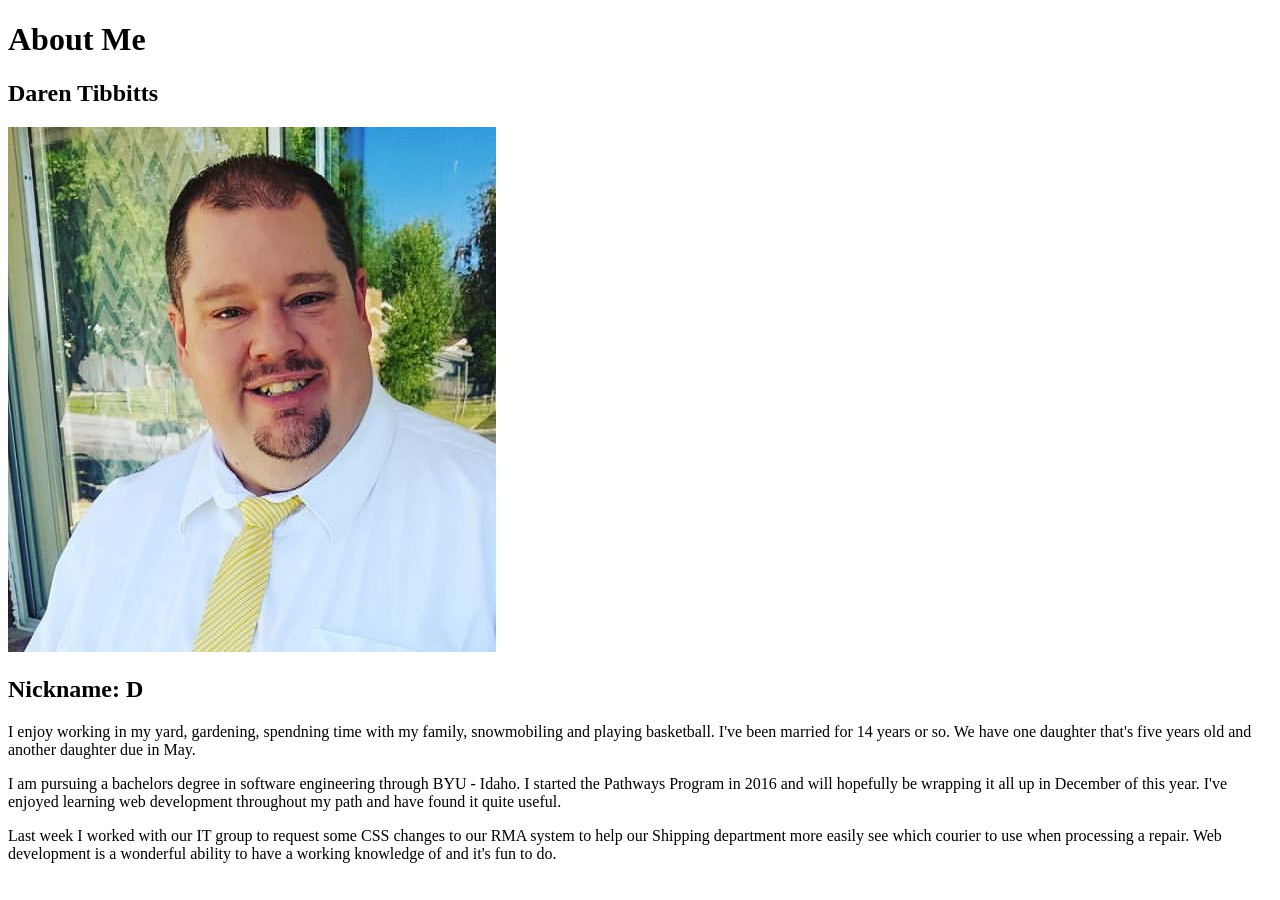
<file: aboutme/index.html>
<!DOCTYPE html>
<html lang="en">

<head>
    <meta charset="UTF-8">
    <meta http-equiv="X-UA-Compatible" content="IE=edge">
    <meta name="viewport" content="width=device-width, initial-scale=1.0">
    <title>All About Me</title>
</head>

<body>
    <h1>About Me</h1>
    <h2>Daren Tibbitts</h2>
    <img src="/aboutme/images/Daren.jpg" alt="Image of Me">
    <h2>Nickname: D</h2>
    <p>I enjoy working in my yard, gardening, spendning time with my family, snowmobiling and
        playing basketball. I've been married for 14 years or so. We have one daughter that's five
        years old and another daughter due in May.</p>
    <p>I am pursuing a bachelors degree in software engineering through BYU - Idaho. I started the Pathways Program in
        2016 and will hopefully
        be wrapping it all up in December of this year. I've enjoyed learning web development
        throughout my path and have found it quite useful.</p>
    <p>Last week I worked with our IT group to request some CSS changes to our RMA system to help our Shipping
        department more easily
        see which courier to use when processing a repair. Web development is a wonderful ability
        to have a working knowledge of and it's fun to do.
    </p>
</body>

</html>
</file>
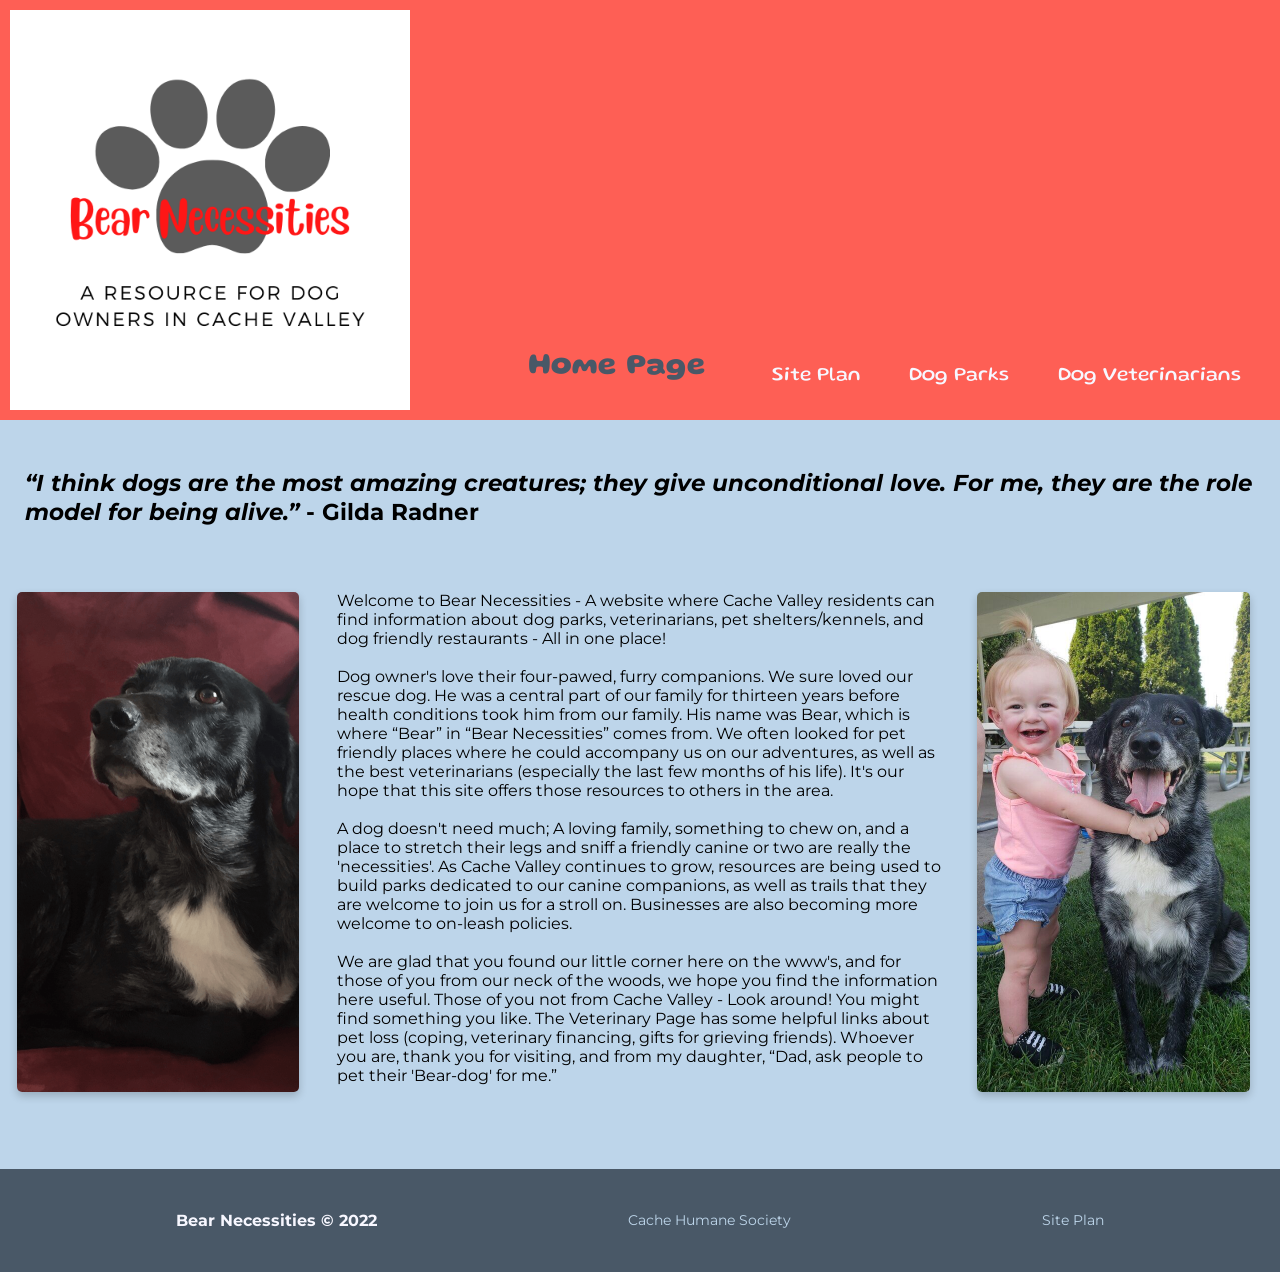
<file: bear-necessities/index.html>
<!DOCTYPE html>
<html lang="en">
<head>
    <meta charset="UTF-8">
    <meta http-equiv="X-UA-Compatible" content="IE=edge">
    <meta name="viewport" content="width=device-width, initial-scale=1.0">
    <link rel="stylesheet" href="styles/style.css">
    <title>Bear Necessities Home</title>
</head>

<body>
    <main>
        <div id="main-content">
            <header id="nav-header">
                <a id="logo-link" href="index.html">
                    <img src="images/bear-necessities.png" alt="Bear Necessities Logo"></a>
                </a>
                <!--<h1>Bear Necessities</h1>-->
                <h2>Home Page</h2>
                <nav>
                    <a href="site-plan.html">Site Plan</a>
                    <a href="dog-parks.html">Dog Parks</a>
                    <a href="dog-vets.html">Dog Veterinarians</a>
                </nav>
            </header>

            <div class="home-grid">
                <h3 id="home-quote">
                    <i>“I think dogs are the most amazing creatures; they give unconditional love. For me, they are the role model for being alive.”</i> - Gilda Radner
                </h3>
                <img class="bear1" src="images/bear1.png" alt="Main Bear Image">
                <img class="bear2" src="images/bear2.jpg" alt="Dora and Bear">
                <p>
                    Welcome to Bear Necessities - A website where Cache Valley residents can find information about dog parks, veterinarians, pet shelters/kennels, and dog friendly restaurants - All in one place!<br><br>

                    Dog owner's love their four-pawed, furry companions. We sure loved our rescue dog. He was a central part of our family for thirteen years before health conditions took him from our family. His name was Bear, which is where “Bear” in “Bear Necessities” comes from. We often looked for pet friendly places where he could accompany us on our adventures, as well as the best veterinarians (especially the last few months of his life). It's our hope that this site offers those resources to others in the area.<br><br>

                    A dog doesn't need much; A loving family, something to chew on, and a place to stretch their legs and sniff a friendly canine or two are really the 'necessities'. As Cache Valley continues to grow, resources are being used to build parks dedicated to our canine companions, as well as trails that they are welcome to join us for a stroll on. Businesses are also becoming more welcome to on-leash policies.<br><br>

                    We are glad that you found our little corner here on the www's, and for those of you from our neck of the woods, we hope you find the information here useful. Those of you not from Cache Valley - Look around! You might find something you like. The Veterinary Page has some helpful links about pet loss (coping, veterinary financing, gifts for grieving friends). Whoever you are, thank you for visiting, and from my daughter, “Dad, ask people to pet their 'Bear-dog' for me.”<br>
                </p>
            </div>
        </div>
    </main>

    <footer>
        <h3 id="footer-info">Bear Necessities &copy; 2022</h3>
        <a href="https://www.cachehumane.org/">Cache Humane Society</a>
        <a href="site-plan.html">Site Plan</a>
    </footer>
</body>
</html>
</file>
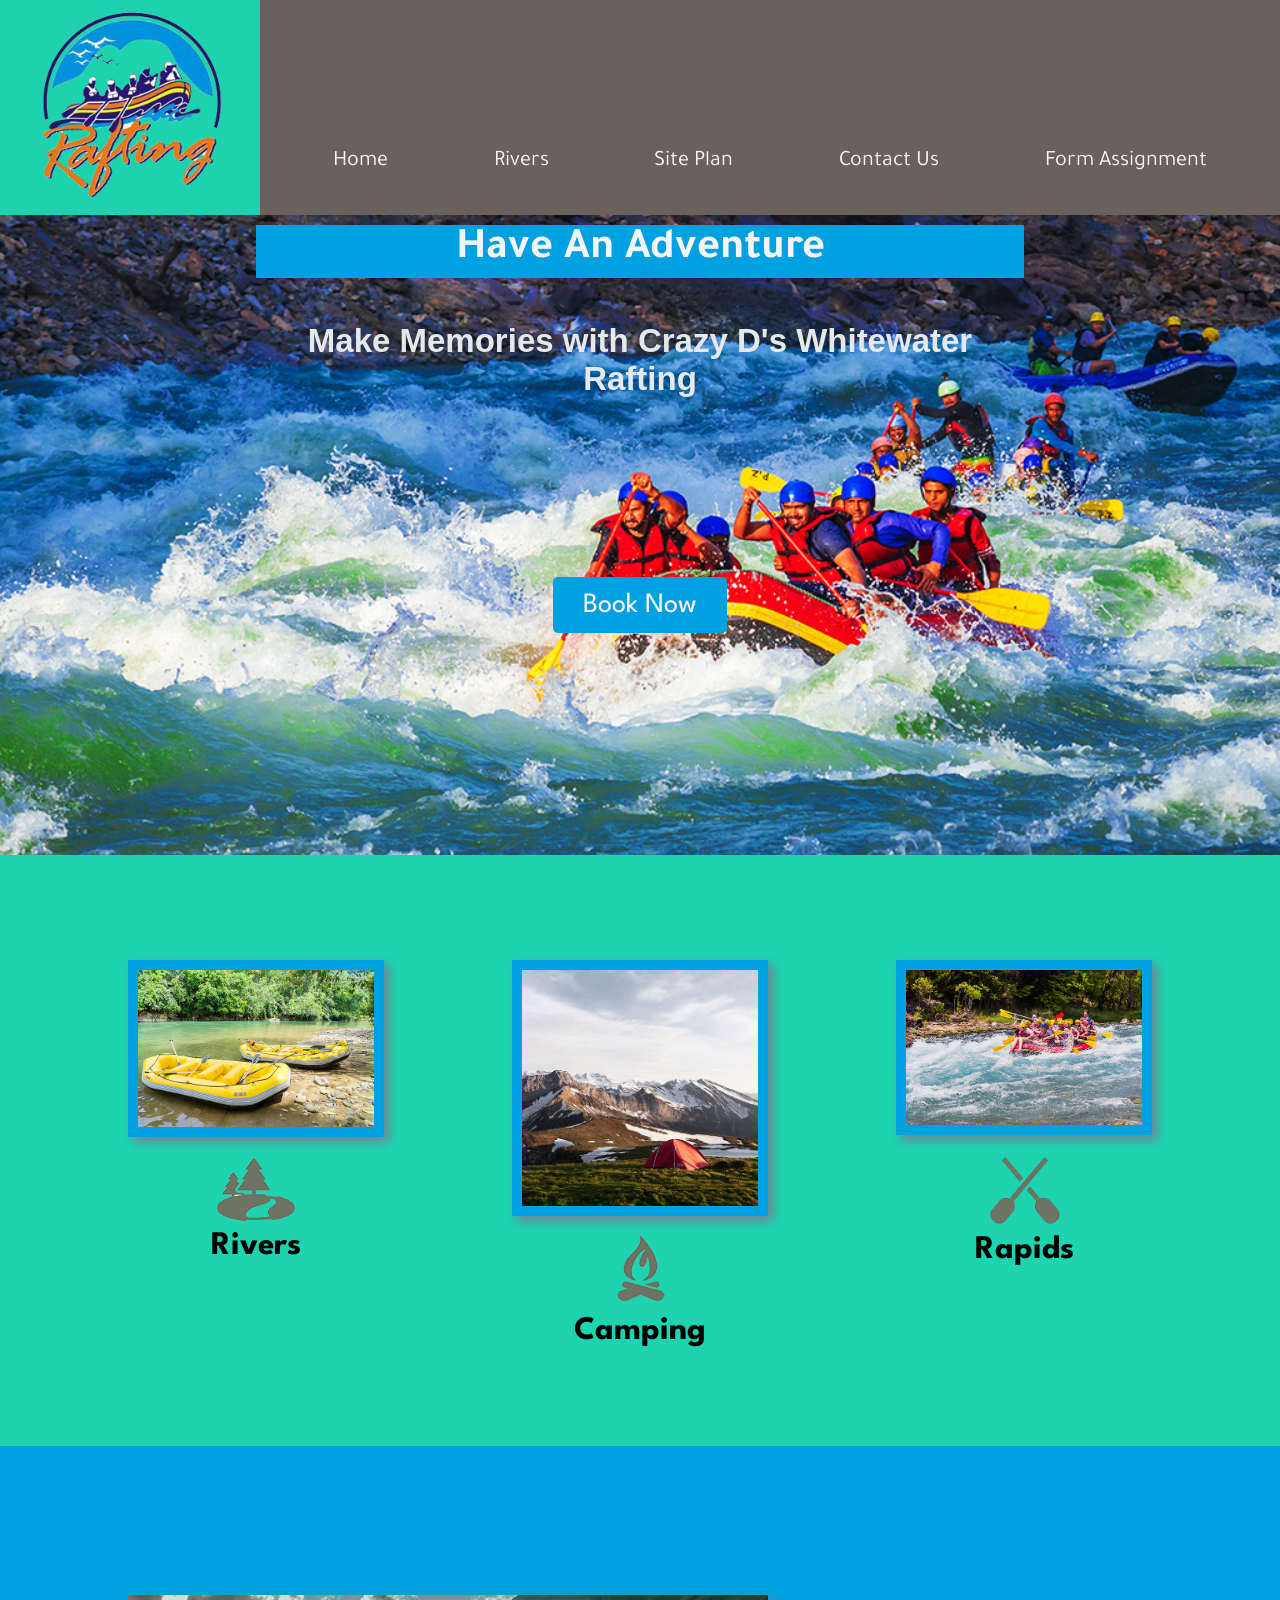
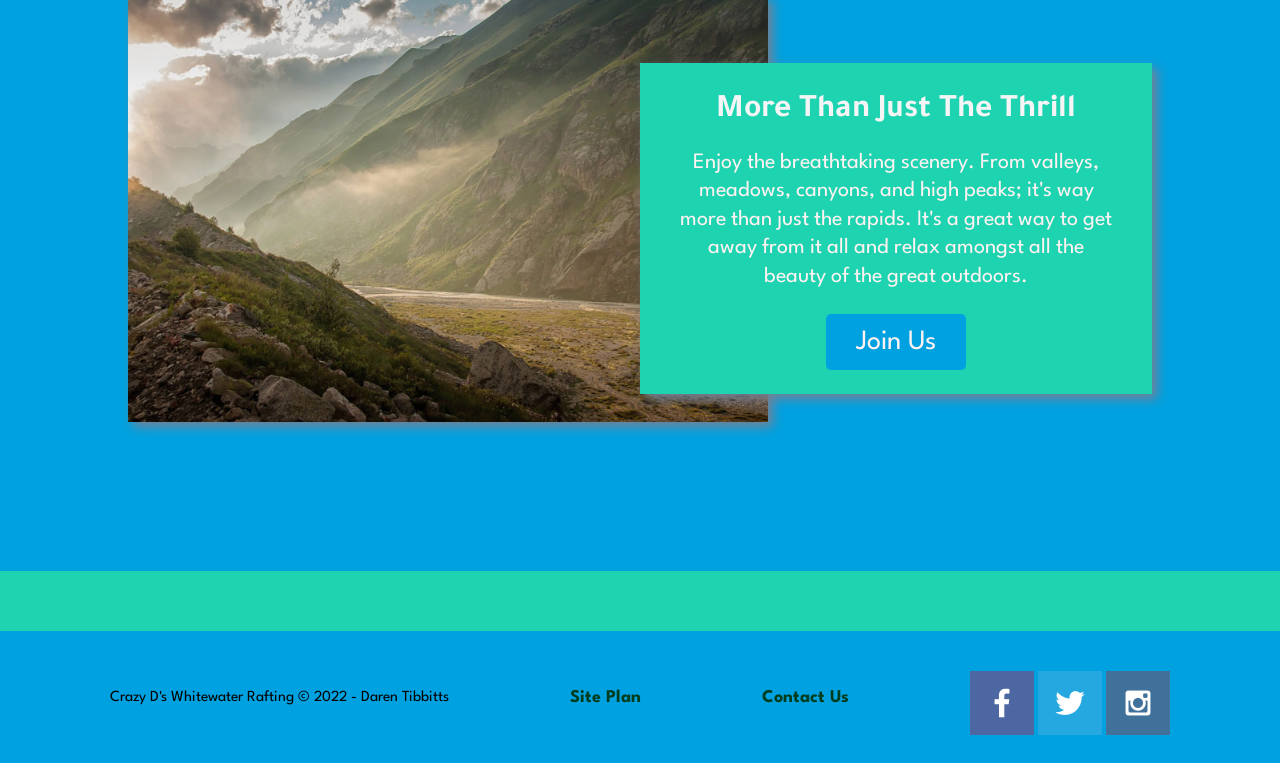
<file: wwr/index.html>
<!DOCTYPE html>
<html lang="en">
<head>
    <meta charset="UTF-8">
    <meta http-equiv="X-UA-Compatible" content="IE=edge">
    <meta name="viewport" content="width=device-width, initial-scale=1.0">
    <link rel="stylesheet" href="styles/style.css">
    <title>Whitewater Rafting Vacations | Crazy D's Whitewater Rafting | Home</title>
</head>

<body>
    <main>
        <div id="content">
        <header>
            <a id="logo_link" href="index.html">
                <img class="logo" src="images/logo.png" alt="Dry Oar Logo"/>
                <!--<img class="logo" src="https://t3.ftcdn.net/jpg/04/82/98/64/240_F_482986407_UPpLvt02fY4lbJ1kZ3m0dEqYAKqadmol.jpg" alt="Dry Oar Logo"/>-->
            </a>
            <nav>  
                <a href="index.html">Home</a>
                <a href="rivers.html">Rivers</a>
                <a href="site-plan-rafting.html">Site Plan</a>
                <a href="contact-us.html">Contact Us</a>
                <a href="contactus.html">Form Assignment</a>
            </nav>
        </header>

        <div id="hero">
            <div id="hero-box">
                <img id="hero-img" src="images/hero.jpg" alt="People enjoying rafting">
                <!--<img id="hero-img" src="https://placeimg.com/320/240/animals" alt="People enjoying rafting"/>-->
            </div>
            <section id="hero-msg">
                <h1 class="home-title">Have An Adventure</h1>
                <h4>Make Memories with Crazy D's Whitewater Rafting</h4>
                <div class="button-box">
                    <a class="book" href="rates.html">Book Now</a>
                </div>
            </section>
        </div>

        <div class="home-grid">
            <section class="rivers-card">
                <img class="card-img" src="images/rivers.jpg" alt="river in forest">
                <img class="icon" src="images/river_icon.png" alt="river icon">
                <h2>Rivers</h2>
            </section>
            <section class="camping-card">
                <img class="card-img" src="images/camping.jpg" alt="tent in mountains">
                <img class="icon" src="images/fire_icon.png" alt="fire icon">
                <h2>Camping</h2>
            </section>
            <section class="rapids-card">
                <img class="card-img" src="images/rapids.jpg" alt="rafting boat">
                <img class="icon" src="images/oars_icon.png" alt="oars icon">
                <h2>Rapids</h2>
            </section>
            <div id="background"></div>
                <img class="mountains" src="images/mountains.jpg" alt="Misty mountains">
                <section class="msg">
                    <h2>More Than Just The Thrill</h2>
                    <p>Enjoy the breathtaking scenery. From valleys, meadows, 
                        canyons, and high peaks; it's way more than just the 
                        rapids. It's a great way to get away from it all and 
                        relax amongst all the beauty of the great outdoors. 
                    </p>
                    <a class="join" href="rivers.html">Join Us</a>
                </section>
            </div>
        </div>
    </main>

        <footer>
            <p id="info">Crazy D's Whitewater Rafting &copy; 2022 - Daren Tibbitts</p>
            <h3><a href="site-plan-rafting.html">Site Plan</a></h3>
            <h3><a href="contact-us.html">Contact Us</a></h3>
            <div class="social">
                <a class="socialmedia" href="https://facebook.com" target="_blank">
                    <img class="icons" src="images/facebook.png" alt="fb icon">
                </a>
                <a class="socialmedia" href="https://twitter.com" target="_blank">
                    <img class="icons" src="images/twitter.png" alt="twitter icon">
                </a>
                <a class="socialmedia" href="https://instagram.com" target="_blank">
                    <img class="icons" src="images/instagram.png" alt="instagram icon">
                </a>
            </div>
        </footer>
</body>
</html>
</file>
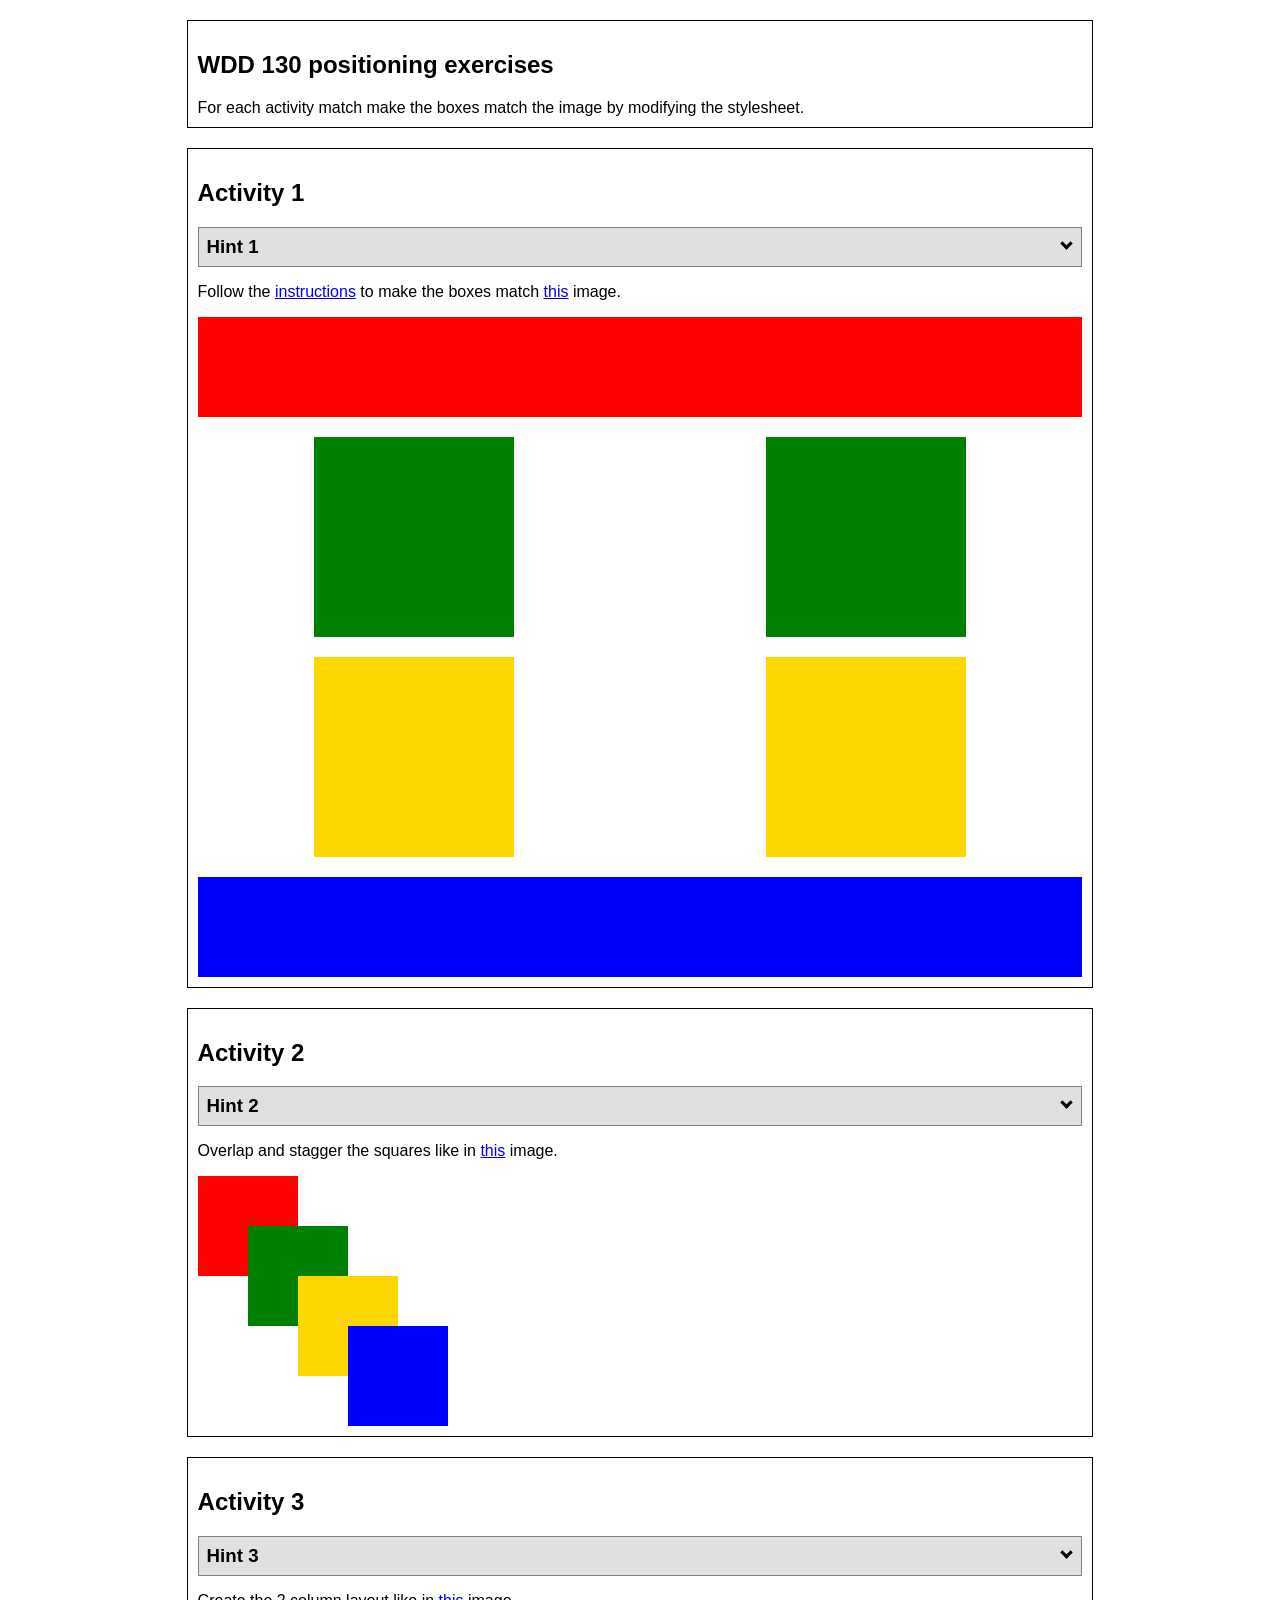
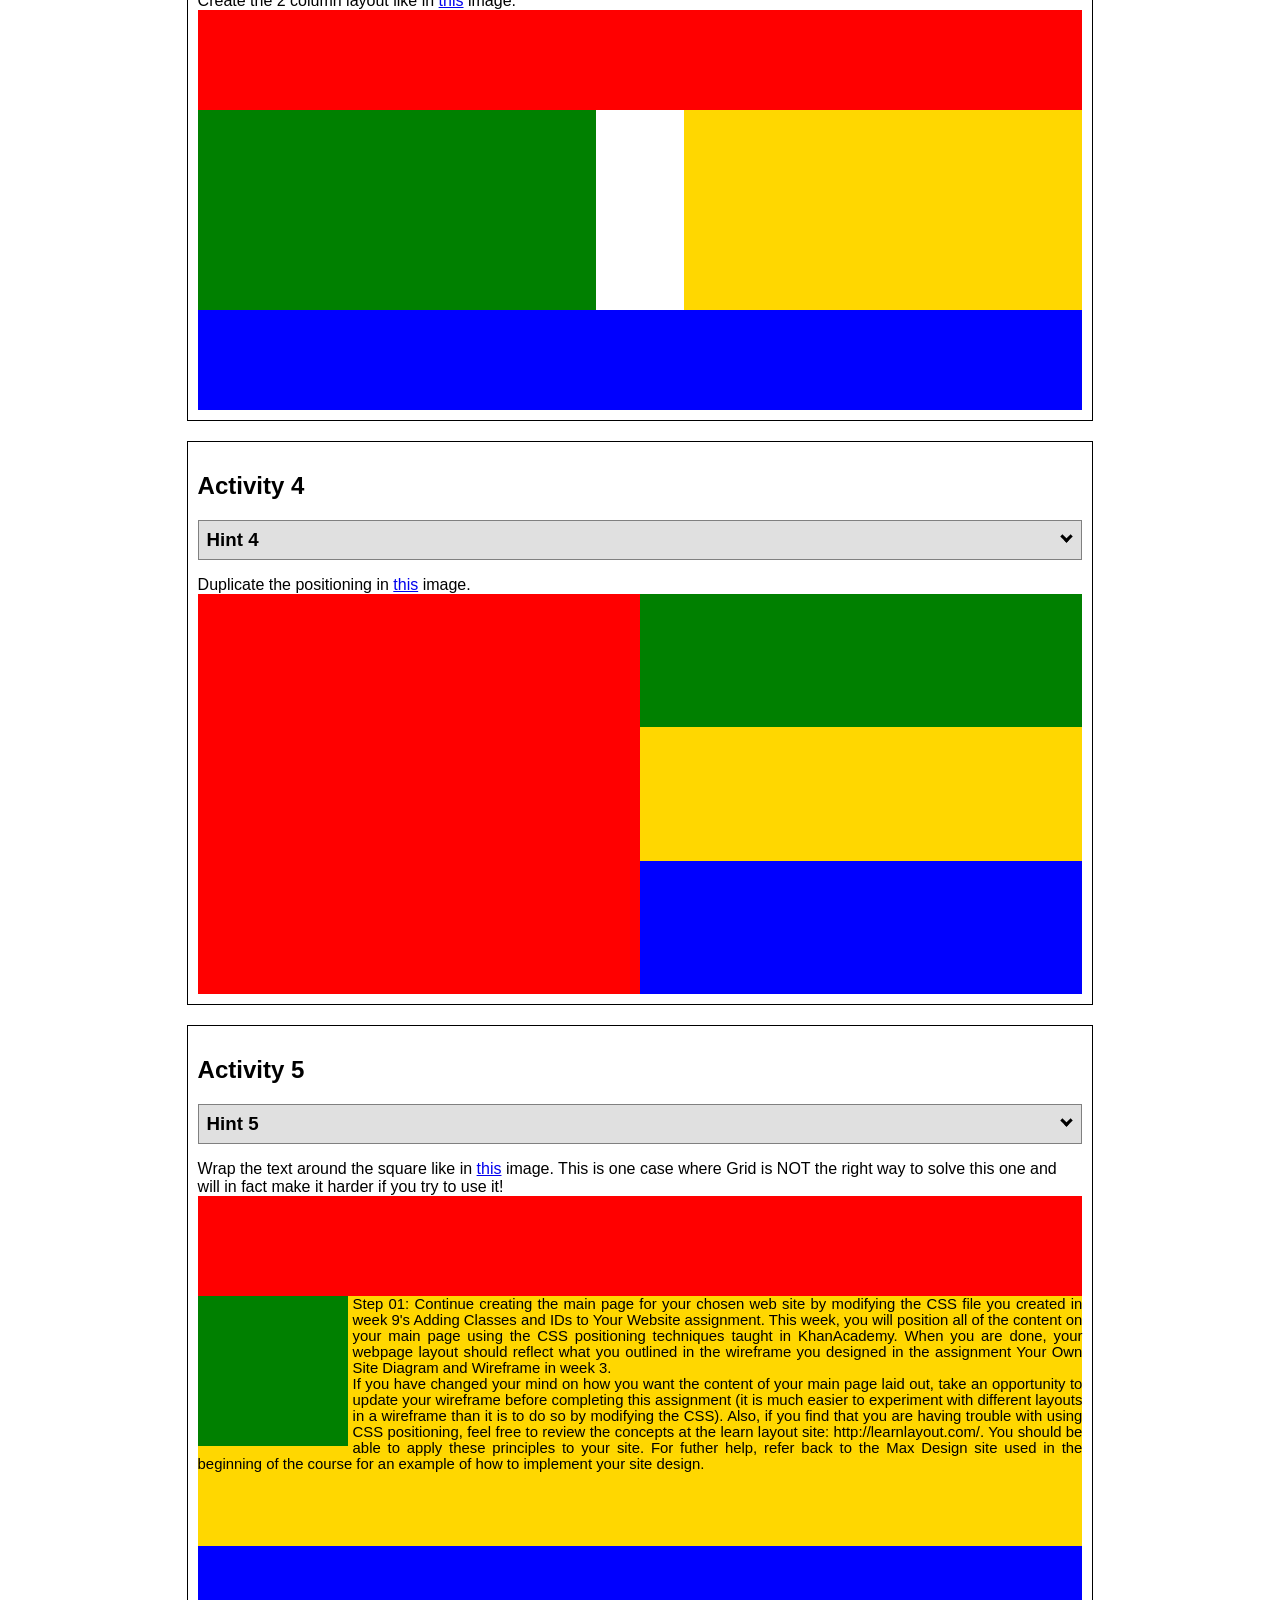
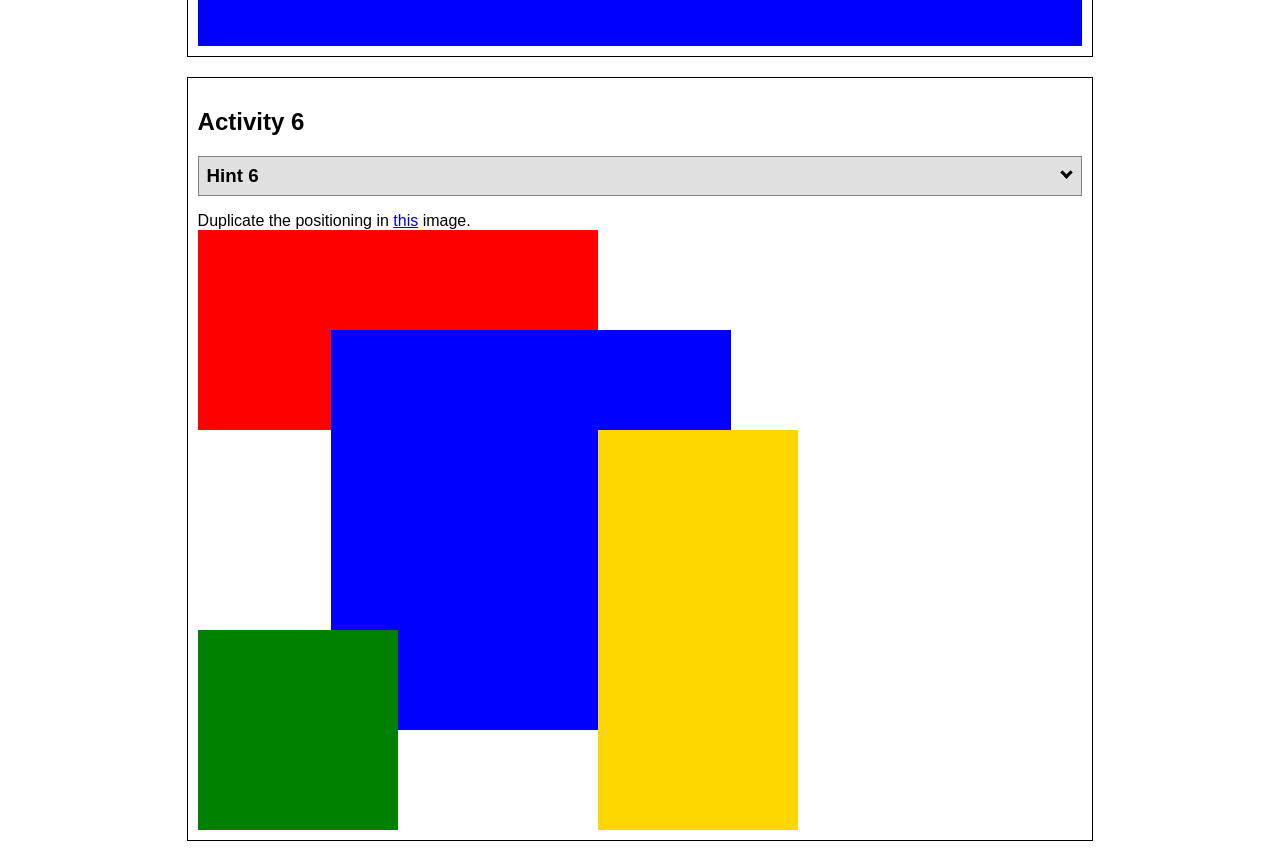
<file: positioning.html>
<!DOCTYPE html>
<html lang="en">
  <head>
    <!-- HTML - Name: positioning.html -->
    <title>Positioning Activity</title>
    <link rel="stylesheet" type="text/css" href="positionstyles.css" />
  </head>
  <body>
    <div class="activity">
      <h2>WDD 130 positioning exercises</h2>
      For each activity match make the boxes match the image by modifying the stylesheet.</div>
    <div class="activity">
      <h2>Activity 1</h2>
      <section class="hint"><input type="checkbox" ><i></i> <h3>Hint 1</h3><div><p>Check out the <a href="https://byui-wdd.github.io/wdd130/activities/w06-css-positioning.html" target="_blank">activity instructions</a> in Ilearn!</p></div></section>
      <p>Follow the <a href="https://byui-wdd.github.io/wdd130/activities/w06-css-positioning.html" target="_blank">instructions</a> to make the boxes match  <a href="https://byui-wdd.github.io/wdd130/images/example1.png" target="_blank">this</a> image.</p>
      <div class="content1" >
        <div class="red1" ></div>
        <div class="green1" ></div>
        <div class="green1" ></div>
        <div class="yellow1"></div>
        <div class="yellow1"></div>
        <div class="blue1"></div>
      </div>
    </div>
    <div class="activity">
      <h2>Activity 2</h2>
      <section class="hint"><input type="checkbox" > <h3>Hint 2</h3><i></i><div><p>Remember that the best way to shift elements around slightly on the page is with Margins.  You could also use Grid.  Either would work for this. If you choose margin, you can use a <em>negative</em> margin. (ie margin-top: -20px;)</p><h4>Properties used:</h4><ul><li>margin-top, margin-left</li><li>...or...</li><li>grid-template-columns: 50px 50px 50px 50px 50px </li></ul></div></section>
      <p>Overlap and stagger the squares like in <a href="https://byui-wdd.github.io/wdd130/images/example2.png" target="_blank">this</a> image.</p>
      <div class="content2" >
        <div class="red2" ></div>
        <div class="green2" ></div>
        <div class="yellow2"></div>
        <div class="blue2"></div>
      </div>
    </div>
    <div class="activity">
      <h2>Activity 3</h2>
      <section class="hint"><input type="checkbox" > <h3>Hint 3</h3><i></i><div><p>This one is going to be best solved with CSS Grid. Remember to make the boxes the right width first...then start moving them around. </p><h4>Properties used:</h4><ul><li>display:grid;</li><li>grid-template-columns:</li><li>grid-column-gap:</li>
        <li>grid-column:</li>  </ul></div></section>
      Create the 2 column layout like in <a href="https://byui-wdd.github.io/wdd130/images/example3.png" target="_blank">this</a>  image.
      <div class="content3" >
        <div class="red3" ></div>
        <div class="green3" ></div>
        <div class="yellow3"></div>
        <div class="blue3"></div>
      </div>
    </div>
    <div class="activity">
      <h2>Activity 4</h2>
      <section class="hint"><input type="checkbox" > <h3>Hint 4</h3><i></i><div><p>For the others we have been primarily concerned with width. For this one you will need to adjust height as well. </p><h4>Properties used:</h4><ul><li>display:grid;</li><li>grid-template-columns:</li><li>grid-row:</li></ul></div></section>
      Duplicate the positioning in <a href="https://byui-wdd.github.io/wdd130/images/example4.png" target="_blank">this</a> image. 
      <div class="content4" >
        <div class="red4" ></div>
        <div class="green4" ></div>
        <div class="yellow4"></div>
        <div class="blue4"></div>
      </div>
    </div>

    <div class="activity">
      <h2>Activity 5</h2>
      <section class="hint"><input type="checkbox" > <h3>Hint 5</h3><i></i><div><p>Grid is <strong>not</strong> the right way to do this.  In fact there is only one way to really do that...and that is with float. Remember that we float the thing we want the text to wrap around.  Also remember to start by making all the shapes the right size and shape.</p><h4>Properties used:</h4><ul><li>float: left;</li></ul></div></section>
      Wrap the text around the square like in <a href="https://byui-wdd.github.io/wdd130/images/example5.png" target="_blank">this</a> image. This is one case where Grid is NOT the right way to solve this one and will in fact make it harder if you try to use it!
      <div class="content5" >
        <div class="red5" ></div>
        <div class="green5" ></div>
        <div class="yellow5">Step 01: Continue creating the main page for your chosen web site by modifying the CSS file you created in week 9's Adding Classes and IDs to Your Website assignment. This week, you will position all of the content on your main page using the CSS positioning techniques taught in KhanAcademy. When you are done, your webpage layout should reflect what you outlined in the wireframe you designed in the assignment Your Own Site Diagram and Wireframe in week 3. <br />
          If you have changed your mind on how you want the content of your main page laid out, take an opportunity to update your wireframe before completing this assignment (it is much easier to experiment with different layouts in a wireframe than it is to do so by modifying the CSS). Also, if you find that you are having trouble with using CSS positioning, feel free to review the concepts at the learn layout site: http://learnlayout.com/. You should be able to apply these principles to your site. For futher help, refer back to the Max Design site used in the beginning of the course for an example of how to implement your site design.</div>
        <div class="blue5"></div>
      </div>
    </div>
    <div class="activity">
      <h2>Activity 6</h2>
      <section class="hint"><input type="checkbox" > <h3>Hint 6</h3><i></i><div><p>This one is all about visualizing the grid behind the layout. If you are having a hard time doing that first: all the sizes are even multiples of 100, and second here is another example with the lines drawn: <a href="https://byui-wdd.github.io/wdd130/images/example6-hint.png" target="_blank">example 6 with lines</a>. For this one you will find it easiest if you use px for the column width. You can also use <kbd>z-index</kbd> to control the element layering.    </p><h4>Properties used:</h4><ul><li>display:grid;</li><li>grid-template-columns:</li><li>grid-column:</li><li>grid-row:</li><li><a href="https://www.w3schools.com/cssref/pr_pos_z-index.asp" target="_blank">z-index:</a></li></ul></div></section>
      Duplicate the positioning in <a href="https://byui-wdd.github.io/wdd130/images/example6.png" target="_blank">this</a> image.
      <div class="content6" >
        <div class="red6" ></div>
        <div class="green6" ></div>
        <div class="yellow6"></div>
        <div class="blue6"></div>
      </div>
    </div>
  </body>
</html>
</file>
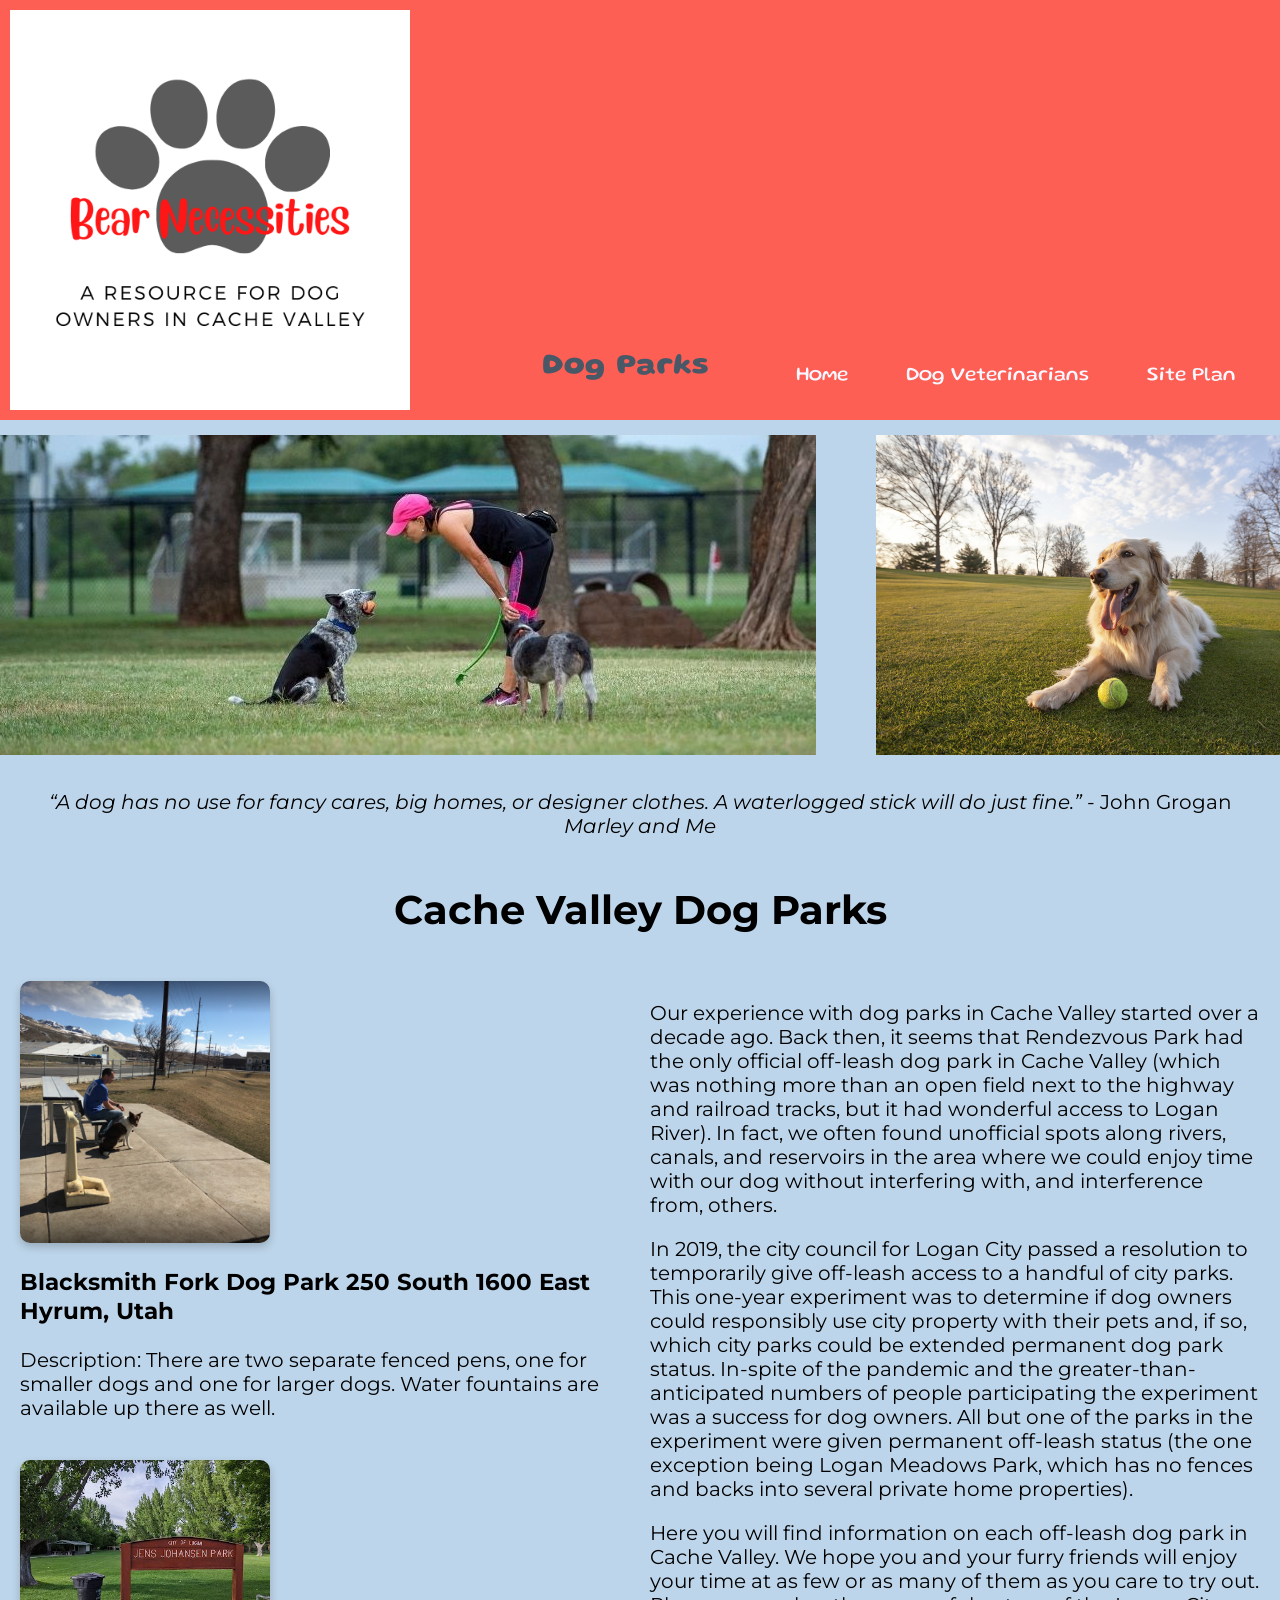
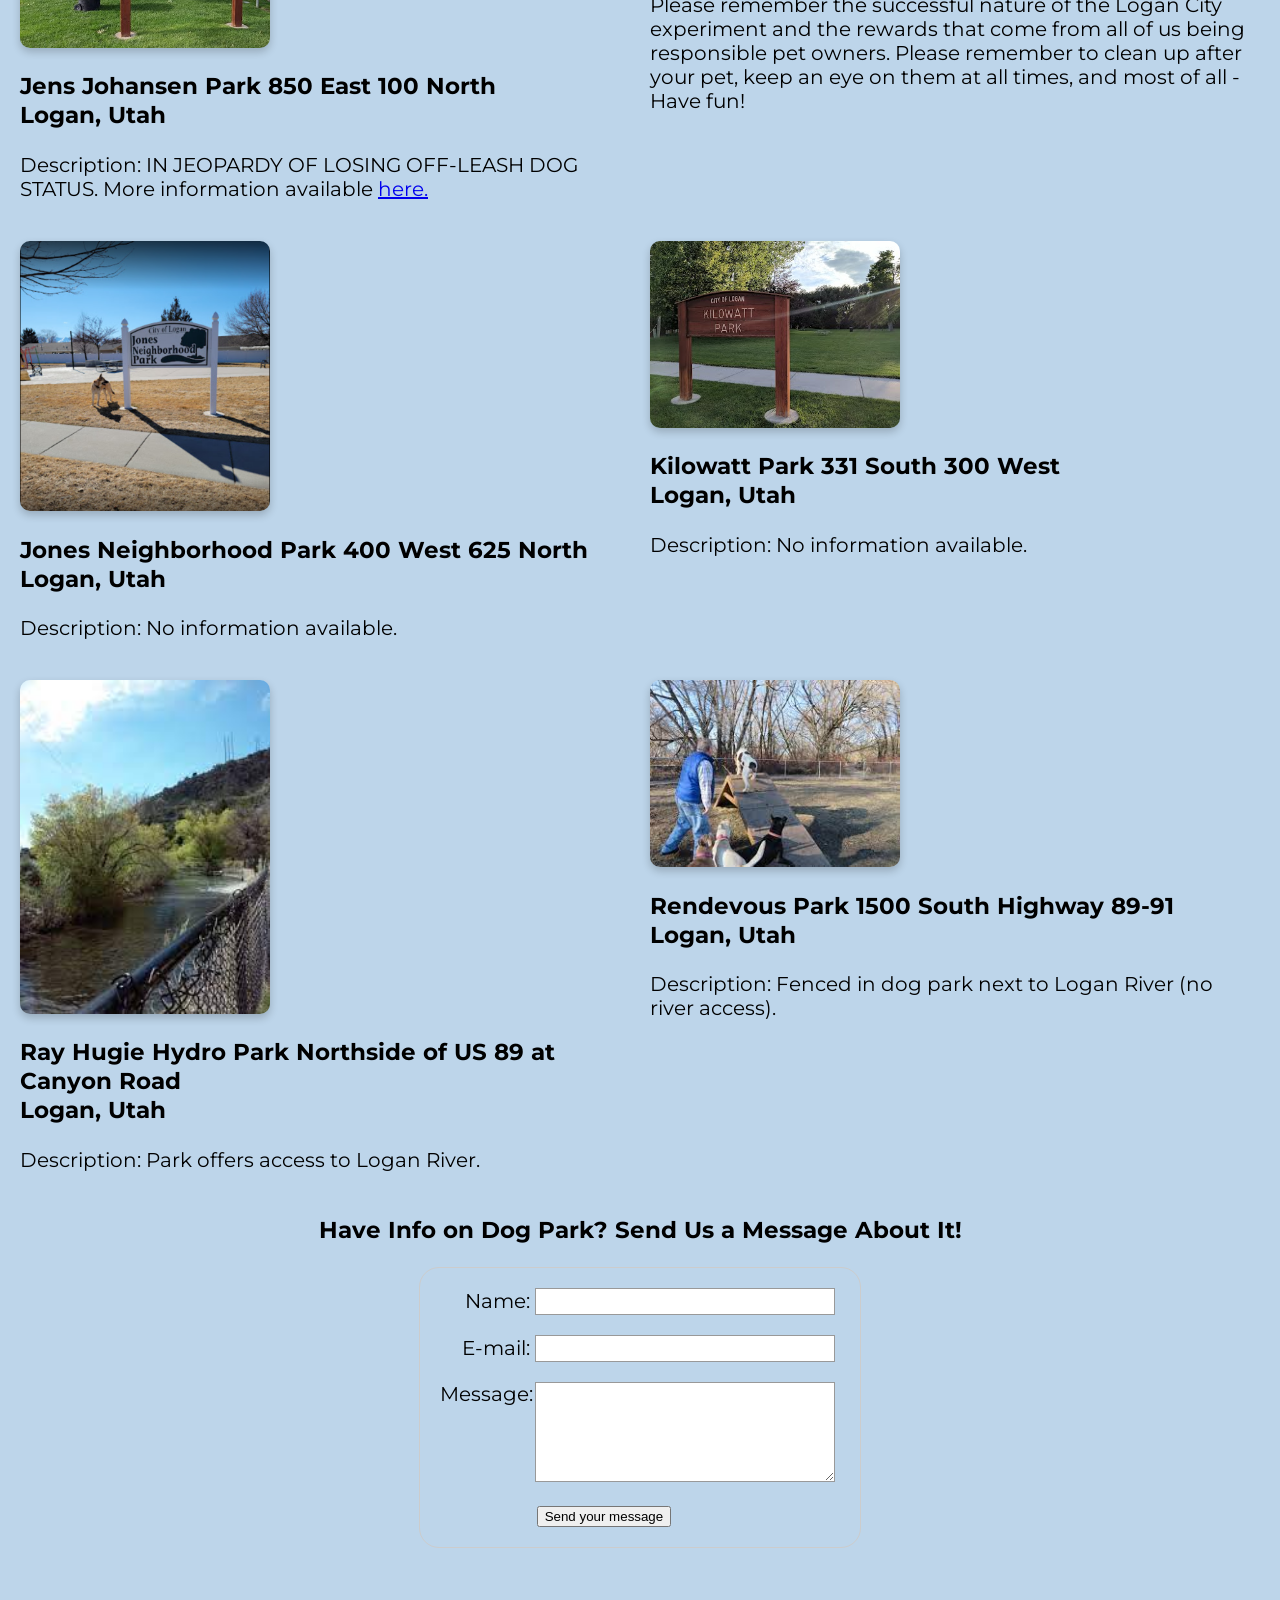
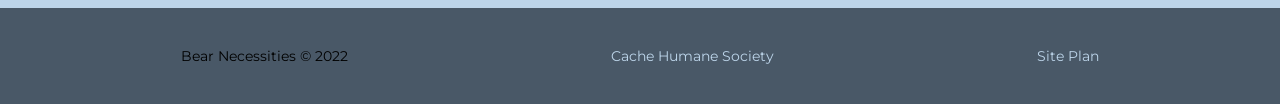
<file: bear-necessities/dog-parks.html>
<!DOCTYPE html>
<html lang="en">
<head>
    <meta charset="UTF-8">
    <meta http-equiv="X-UA-Compatible" content="IE=edge">
    <meta name="viewport" content="width=device-width, initial-scale=1.0">
    <link rel="stylesheet" href="styles/style-parks.css">
    <title>Dog Parks</title>
</head>

<body>
    <main>
        <div id="main-content">
            <header>
                <a id="logo-link" href="index.html">
                    <img src="images/bear-necessities.png" alt="Bear Necessities Logo"></a>
                </a>
                <h2>Dog Parks</h2>
                <nav>
                    <a href="index.html">Home</a>
                    <a href="dog-vets.html">Dog Veterinarians</a>
                    <a href="site-plan.html">Site Plan</a>
                </nav>
            </header>

            <div classs="banner">
                <div class="banner-grid">
                    <img class="banner-img" src="images/dog-park-banner.jpg" alt="Lady and Dog">
                    <img class="banner-img2" src="images/dog-park-banner2.jpg" alt="Dog with ball">
                </div>
                <div class="banner-msg">
                    <p>
                        <i>“A dog has no use for fancy cares, big homes, or designer clothes. A waterlogged stick will do just fine.”</i> - John Grogan <i>Marley and Me</i>
                    </p>
                </div>
            </div>

            <div class="parks-grid">
                <h1>Cache Valley Dog Parks</h1>
                <section class="blacksmith-park">
                    <a id="link-img" href="https://www.hyrumcity.org/recreation/page/recreation-facilities">
                        <img class="link-img" src="images/blacksmith-park.PNG" alt="Blacksmith Fork Dog Park">
                    </a>
                    <h3>
                        Blacksmith Fork Dog Park
                        250 South 1600 East<br>
                        Hyrum, Utah
                    </h3>
                    <p>
                        Description: There are two separate fenced pens, one for smaller dogs and one for larger dogs. Water fountains are available up there as well.
                    </p>
                </section>
                <section class="jens-johansen-park">
                    <a id="link-img" href="https://www.loganutah.org/government/departments/parks_and_recreation/parks_and_trails/dog_friendly_parks_pilot_program.php">
                        <img class="link-img" src="images/jens-johnson-park.jpg" alt="Jens Johansen Dog Park">
                    </a>
                    <h3>
                        Jens Johansen Park
                        850 East 100 North<br>
                        Logan, Utah
                    </h3>
                    <p>
                        Description: IN JEOPARDY OF LOSING OFF-LEASH DOG STATUS. More information available <a id ="here-link" href="https://www.hjnews.com/news/government/dog-friendly-park-in-jeopardy-due-to-excessive-waste/article_dae6da3e-b047-5487-ad7c-e5c0621f7f18.html">here.</a>
                    </p>
                </section>
                <section class="jones-park">
                    <a id="link-img" href="https://www.loganutah.org/government/departments/parks_and_recreation/parks_and_trails/dog_friendly_parks_pilot_program.php">
                        <img class="link-img" src="images/jones-park.PNG" alt="Jones Neighborhood Park">
                    </a>
                    <h3>
                        Jones Neighborhood Park
                        400 West 625 North<br>
                        Logan, Utah
                    </h3>
                    <p>
                        Description: No information available.
                    </p>
                </section>
                <section class="kilowatt-park">
                    <a id="link-img" href="https://www.loganutah.org/government/departments/parks_and_recreation/parks_and_trails/dog_friendly_parks_pilot_program.php">
                        <img class="link-img" src="images/killowatt-park.jpg" alt="Kilowatt Park">
                    </a>
                    <h3>
                        Kilowatt Park
                        331 South 300 West<br>
                        Logan, Utah
                    </h3>
                    <p>
                        Description: No information available.
                    </p>
                </section>
                <section class="ray-hugie-park">
                    <a id="link-img" href="https://www.loganutah.org/government/departments/parks_and_recreation/parks_and_trails/dog_friendly_parks_pilot_program.php">
                        <img class="link-img" src="images/ray-hugie-park.jpg" alt="Ray Hugie Hydro Park">
                    </a>
                    <h3>
                        Ray Hugie Hydro Park
                        Northside of US 89 at Canyon Road<br>
                        Logan, Utah
                    </h3>
                    <p>
                        Description: Park offers access to Logan River.
                    </p>
                </section>
                <section class="rendevous-park">
                    <a id="link-img" href="https://www.loganutah.org/government/departments/parks_and_recreation/parks_and_trails/dog_friendly_parks_pilot_program.php">
                        <img class="link-img" src="images/rendevous-park.jpg" alt="Rendevous Park">
                    </a>
                    <h3>
                        Rendevous Park
                        1500 South Highway 89-91<br>
                        Logan, Utah
                    </h3>
                    <p>
                        Description: Fenced in dog park next to Logan River (no river access).
                    </p>
                </section>
                <div class="parks-msg">
                    <p>
                        Our experience with dog parks in Cache Valley started over a decade ago. Back then, it seems that Rendezvous Park had the only official off-leash dog park in Cache Valley (which was nothing more than an open field next to the highway and railroad tracks, but it had wonderful access to Logan River). In fact, we often found unofficial spots along rivers, canals, and reservoirs in the area where we could enjoy time with our dog without interfering with, and interference from, others.
                    </p>
                    <p>
                        In 2019, the city council for Logan City passed a resolution to temporarily give off-leash access to a handful of city parks. This one-year experiment was to determine if dog owners could responsibly use city property with their pets and, if so, which city parks could be extended permanent dog park status. In-spite of the pandemic and the greater-than-anticipated numbers of people participating the experiment was a success for dog owners. All but one of the parks in the experiment were given permanent off-leash status (the one exception being Logan Meadows Park, which has no fences and backs into several private home properties). 
                    </p>
                    <p>
                        Here you will find information on each off-leash dog park in Cache Valley. We hope you and your furry friends will enjoy your time at as few or as many of them as you care to try out. Please remember the successful nature of the Logan City experiment and the rewards that come from all of us being responsible pet owners. Please remember to clean up after your pet, keep an eye on them at all times, and most of all - Have fun! 
                    </p>
                </div>
            </div>

            <div id="feedback">
                <h3>Have Info on Dog Park? Send Us a Message About It!</h3>
                <form action="my-handling-form-page" method="post">
                    <ul>
                        <li>
                          <label for="name">Name:</label>
                          <input type="text" id="name" name="user_name">
                        </li>
                        <li>
                          <label for="mail">E-mail:</label>
                          <input type="email" id="mail" name="user_email">
                        </li>
                        <li>
                          <label for="msg">Message:</label>
                          <textarea id="msg" name="user_message"></textarea>
                        </li>
                        <li class="button">
                            <button type="submit">Send your message</button>
                        </li>
                    </ul>
                </form>
            </div>
        </div>
    </main>
    
    <footer>
        <p id="footer-info">Bear Necessities &copy; 2022</p>
        <a href="https://www.cachehumane.org/">Cache Humane Society</a>
        <a href="site-plan.html">Site Plan</a>
    </footer>

    <script src="scripts/form-script.js"></script>
    
</body>
</html>
</file>
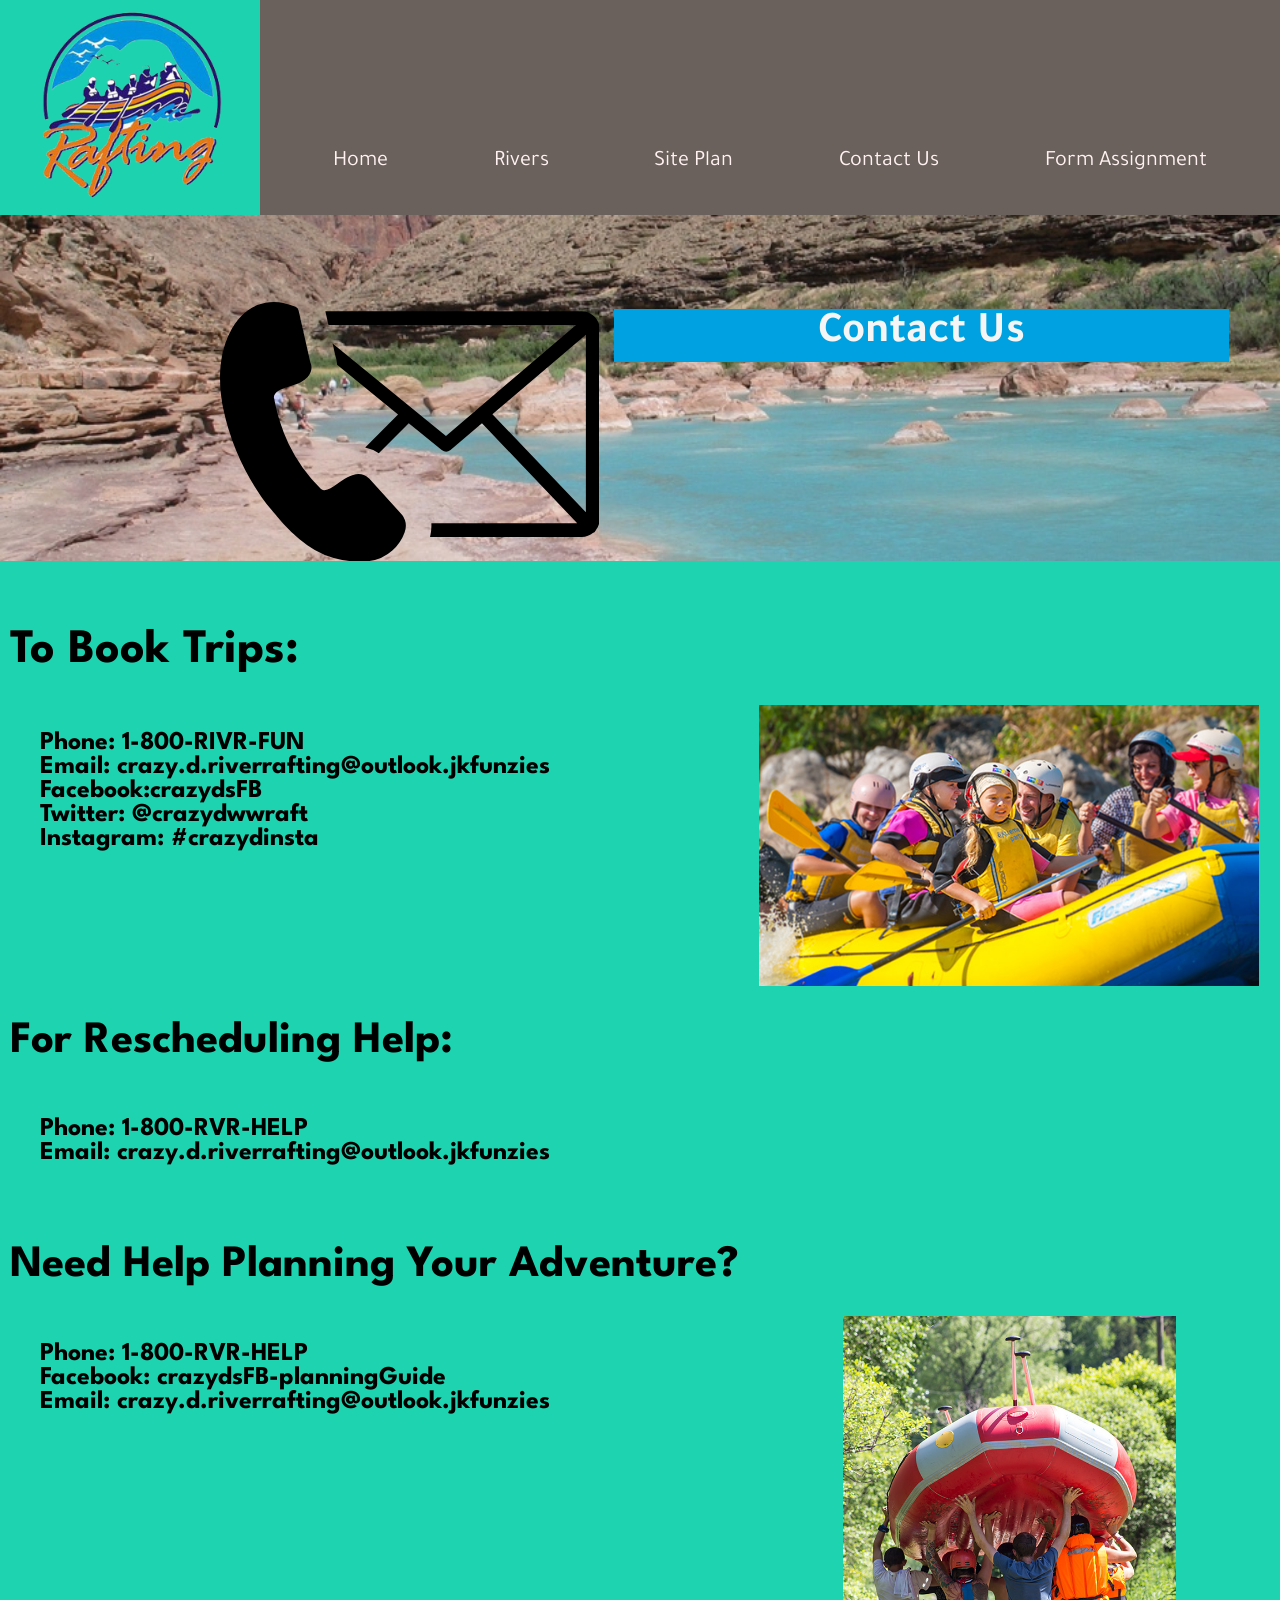
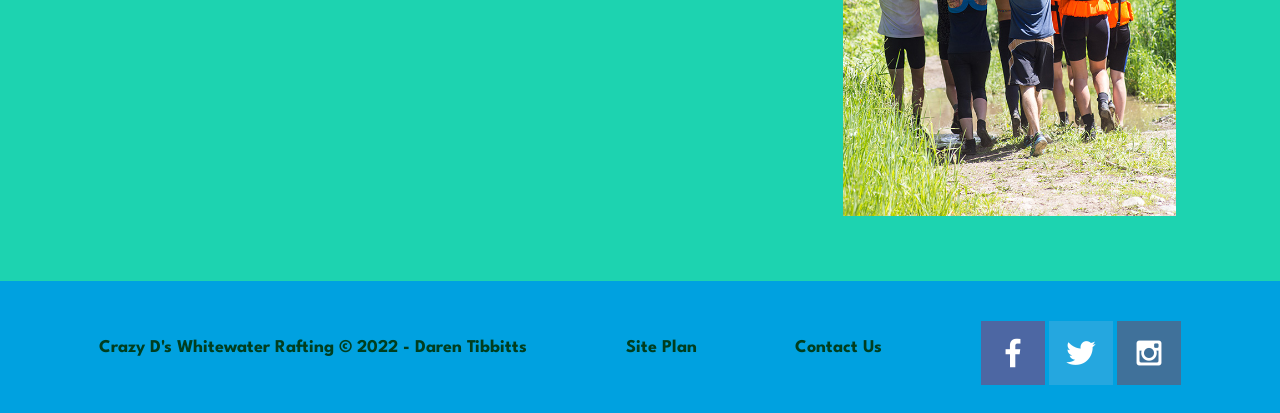
<file: wwr/contact-us.html>
<!DOCTYPE html>
<html lang="en">
<head>
    <meta charset="UTF-8">
    <meta http-equiv="X-UA-Compatible" content="IE=edge">
    <meta name="viewport" content="width=device-width, initial-scale=1.0">
    <link rel="stylesheet" href="styles/contact-us.css">
    <title>Contact Us</title>
</head>
<body>
    <main>
        <header>
            <a id="logo_link" href="index.html">
                <img class="logo" src="images/logo.png" alt="Dry Oar Logo"/>
                <!--<img class="logo" src="https://t3.ftcdn.net/jpg/04/82/98/64/240_F_482986407_UPpLvt02fY4lbJ1kZ3m0dEqYAKqadmol.jpg" alt="Dry Oar Logo"/>-->
            </a>
            <nav>  
                <a href="index.html">Home</a>
                <a href="rivers.html">Rivers</a>
                <a href="site-plan-rafting.html">Site Plan</a>
                <a href="contact-us.html">Contact Us</a>
                <a href="contactus.html">Form Assignment</a>
            </nav>
        </header>

        <div id="hero">
            <div id="hero-box">
                <img id="hero-img" src="images/hero3.jpg" alt="People enjoying rafting">
                <!--<img id="hero-img" src="https://placeimg.com/320/240/animals" alt="People enjoying rafting"/>-->
            </div>
            <svg id="contact-us" data-name="Layer 1" xmlns="http://www.w3.org/2000/svg" viewBox="0 0 122.88 84.04"><title>call-message</title><path d="M34.11,3h83a5.8,5.8,0,0,1,5.79,5.79V70.27a5.76,5.76,0,0,1-1,3.25,2.32,2.32,0,0,1-.55.82,2.2,2.2,0,0,1-.54.38,5.78,5.78,0,0,1-3.7,1.35H68a15.44,15.44,0,0,0,.42-4.45h47.22L84.8,39.23,74.62,47.91h0a2.22,2.22,0,0,1-2.84,0L61.1,39.23h0l-9.69,9.71A12.4,12.4,0,0,0,47,47.07L57.64,36.41,37.91,20.32a14,14,0,0,0-.68-3.42l-.79-3.49L73.15,43.34,115.26,7.46H35.11L34.11,3ZM17.46,31a61.46,61.46,0,0,0,4.73,14.91A51.89,51.89,0,0,0,32.61,60.48a1.47,1.47,0,0,0,1.17.45,5.31,5.31,0,0,0,2-.67,17.91,17.91,0,0,0,2.1-1.36c3.14-2.18,7-4.89,10.29-1.85.08.07.12.14.2.2L58.84,68.78a1.13,1.13,0,0,1,.1.13,6.09,6.09,0,0,1,.79,5.77,14.31,14.31,0,0,1-3.94,5.76,13.76,13.76,0,0,1-7.94,3.46,29.8,29.8,0,0,1-8.28-.4,27.16,27.16,0,0,1-11.31-4.73,54.16,54.16,0,0,1-9.86-9.43l-.24-.29c-1.52-1.8-3.16-3.73-4.69-5.88A78.72,78.72,0,0,1,1,34.34C-.72,25.59-.37,16.85,3.33,9.62c2-4,5.06-7.2,9-8.69,3.44-1.32,7.51-1.34,12.13.63a1.67,1.67,0,0,1,1,1.24l3.73,16.58a4.57,4.57,0,0,1-.82,4.88,9.43,9.43,0,0,1-4.29,2.5c-.56.24-1.21.45-1.9.67-2.27.74-4.86,1.61-4.73,3.65v0Zm70.72,5.33,30.26,31.73V10.58L88.18,36.36Z"/></svg>
            <section id="hero-msg">
                <h1 class="home-title">Contact Us</h1>
            </section>
        </div>

        <div class="home-grid">
            <h1 id="book-trips">To Book Trips:</h1>
            <h3 id="book-info">
                Phone: 1-800-RIVR-FUN<br>
                Email: crazy.d.riverrafting@outlook.jkfunzies<br>
                Facebook:crazydsFB<br>
                Twitter: @crazydwwraft<br>
                Instagram: #crazydinsta<br><br>
            </h3>
            <!-- <a class="book-btn" href="rates.html">Book Now</a> -->
            <section class="book-trips">
                <img class="book-img1" src="images/contact-us1.jpg" alt="contact-us1">
            </section>
            <h1 id="rescheduling">For Rescheduling Help:</h1>
            <h3 id="rescheduling-help">
                Phone: 1-800-RVR-HELP<br>
                Email: crazy.d.riverrafting@outlook.jkfunzies<br><br>                
            </h3>
            <h1 id="planning">Need Help Planning Your Adventure?</h1>
            <h3 id="planning-help">
                Phone: 1-800-RVR-HELP<br>
                Facebook: crazydsFB-planningGuide<br>
                Email: crazy.d.riverrafting@outlook.jkfunzies<br><br>                
            </h3>
            <section class="book-trips">
                <img class="book-img2" src="images/contact-us2.jpg" alt="contact-us1">
            </section>
        </div>
    </main>

    <footer>
        <h3>Crazy D's Whitewater Rafting &copy; 2022 - Daren Tibbitts</h3>
        <h3><a href="site-plan-rafting.html">Site Plan</a></h3>
        <h3><a href="contact-us.html">Contact Us</a></h3>
        <div class="social">
            <a href="https://facebook.com" target="_blank">
                <img src="images/facebook.png" alt="fb icon">
            </a>
            <a href="https://twitter.com" target="_blank">
                <img src="images/twitter.png" alt="twitter icon">
            </a>
            <a href="https://instagram.com" target="_blank">
                <img src="images/instagram.png" alt="instagram icon">
            </a>
        </div>
    </footer>   
</body>
</html>
</file>
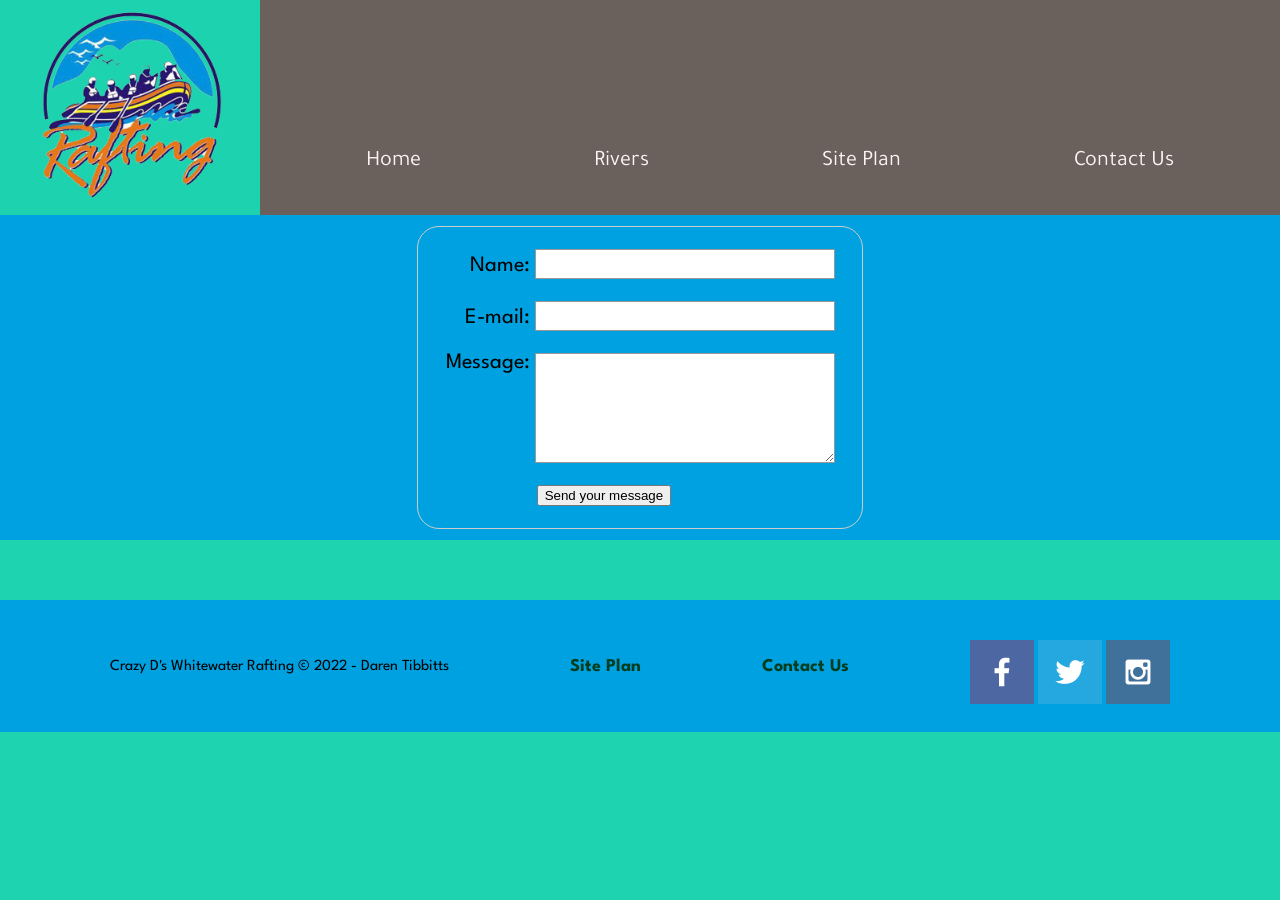
<file: wwr/contactus.html>
<!DOCTYPE html>
<html lang="en">
<head>
    <meta charset="UTF-8">
    <meta http-equiv="X-UA-Compatible" content="IE=edge">
    <meta name="viewport" content="width=device-width, initial-scale=1.0">
    <link rel="stylesheet" href="styles/contactus.css">
    <title>Form Assignment</title>
</head>

<body>
    <main>
        <div id="content">
        <header>
            <a id="logo_link" href="index.html">
                <img class="logo" src="images/logo.png" alt="Dry Oar Logo"/>
                <!--<img class="logo" src="https://t3.ftcdn.net/jpg/04/82/98/64/240_F_482986407_UPpLvt02fY4lbJ1kZ3m0dEqYAKqadmol.jpg" alt="Dry Oar Logo"/>-->
            </a>
            <nav>  
                <a href="index.html">Home</a>
                <a href="rivers.html">Rivers</a>
                <a href="site-plan-rafting.html">Site Plan</a>
                <a href="contact-us.html">Contact Us</a>
            </nav>
        </header>

        <div id="feedback">
            <form action="my-handling-form-page" method="post">
                <ul>
                    <li>
                      <label for="name">Name:</label>
                      <input type="text" id="name" name="user_name">
                    </li>
                    <li>
                      <label for="mail">E-mail:</label>
                      <input type="email" id="mail" name="user_email">
                    </li>
                    <li>
                      <label for="msg">Message:</label>
                      <textarea id="msg" name="user_message"></textarea>
                    </li>
                    <li class="button">
                        <button type="submit">Send your message</button>
                    </li>
                </ul>
            </form>
        </div>

    </main>

        <footer>
            <p id="info">Crazy D's Whitewater Rafting &copy; 2022 - Daren Tibbitts</p>
            <h3><a href="site-plan-rafting.html">Site Plan</a></h3>
            <h3><a href="contact-us.html">Contact Us</a></h3>
            <div class="social">
                <a class="socialmedia" href="https://facebook.com" target="_blank">
                    <img class="icons" src="images/facebook.png" alt="fb icon">
                </a>
                <a class="socialmedia" href="https://twitter.com" target="_blank">
                    <img class="icons" src="images/twitter.png" alt="twitter icon">
                </a>
                <a class="socialmedia" href="https://instagram.com" target="_blank">
                    <img class="icons" src="images/instagram.png" alt="instagram icon">
                </a>
            </div>
        </footer>
    </div>

    <script src="scripts/week10form.js"></script>

    <!-- <script>
        ** Moved to separate JS file. Do it right if you know how to.**
        // get the feedback div element so we can do something with it.
        const feedbackElement = document.getElementById('feedback');
        // get the form so we can read what was entered in it.
        const formElement = document.forms[0];
        // add a 'listener' to wait for a submission of our form. When that happens run the code below.
        formElement.addEventListener('submit', function(e) {
            // stop the form from doing the default action.
            e.preventDefault();
            // set the contents of our feedback element to a message letting the user know the form was submitted successfully. Notice that we pull the name that was entered in the form to personalize the message!
            feedbackElement.innerHTML = 'Hello '+ formElement.user_name.value +'! Thank you for your message. We will get back with you as soon as possible!';
            // make the feedback element visible.
            feedbackElement.style.display = "block";
            // add a class to move everything down so our message doesn't cover it.
            document.body.classList.toggle('moveDown');
        });
    </script> -->

</body>
</html>
</file>
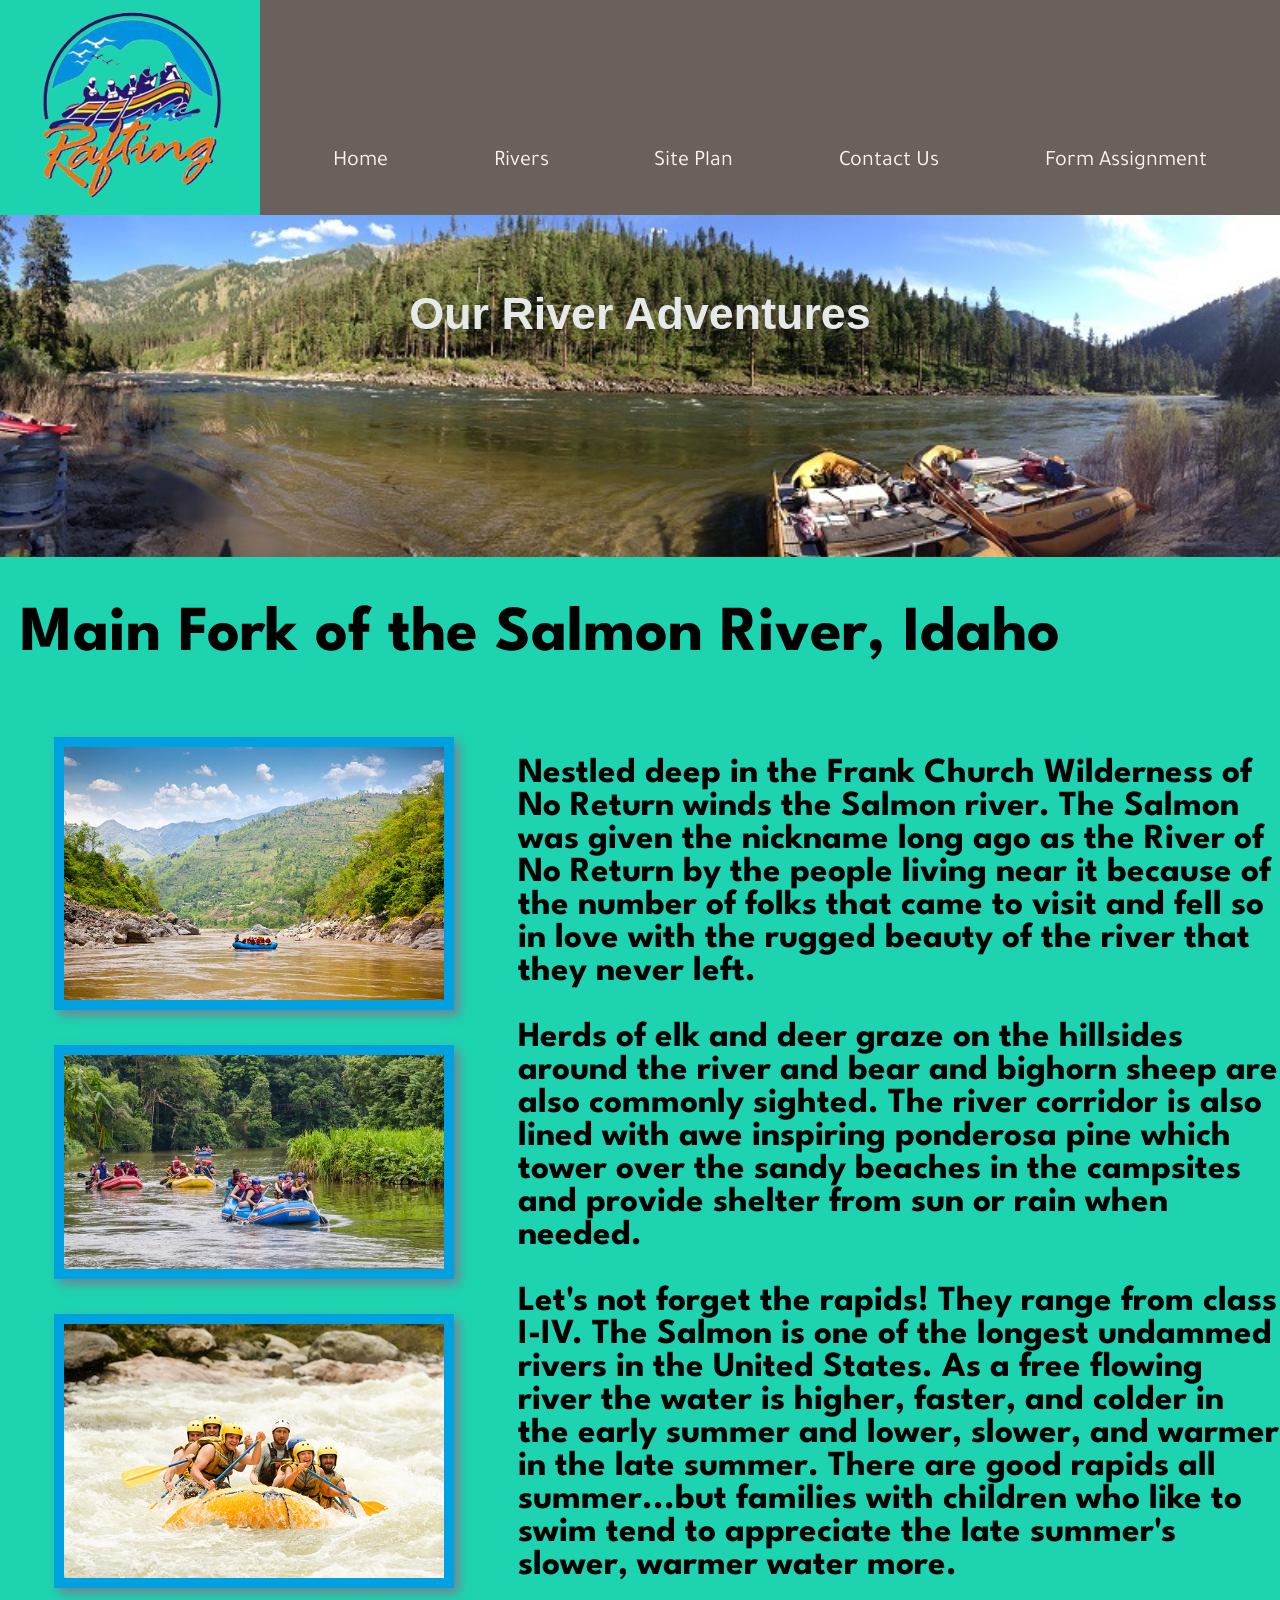
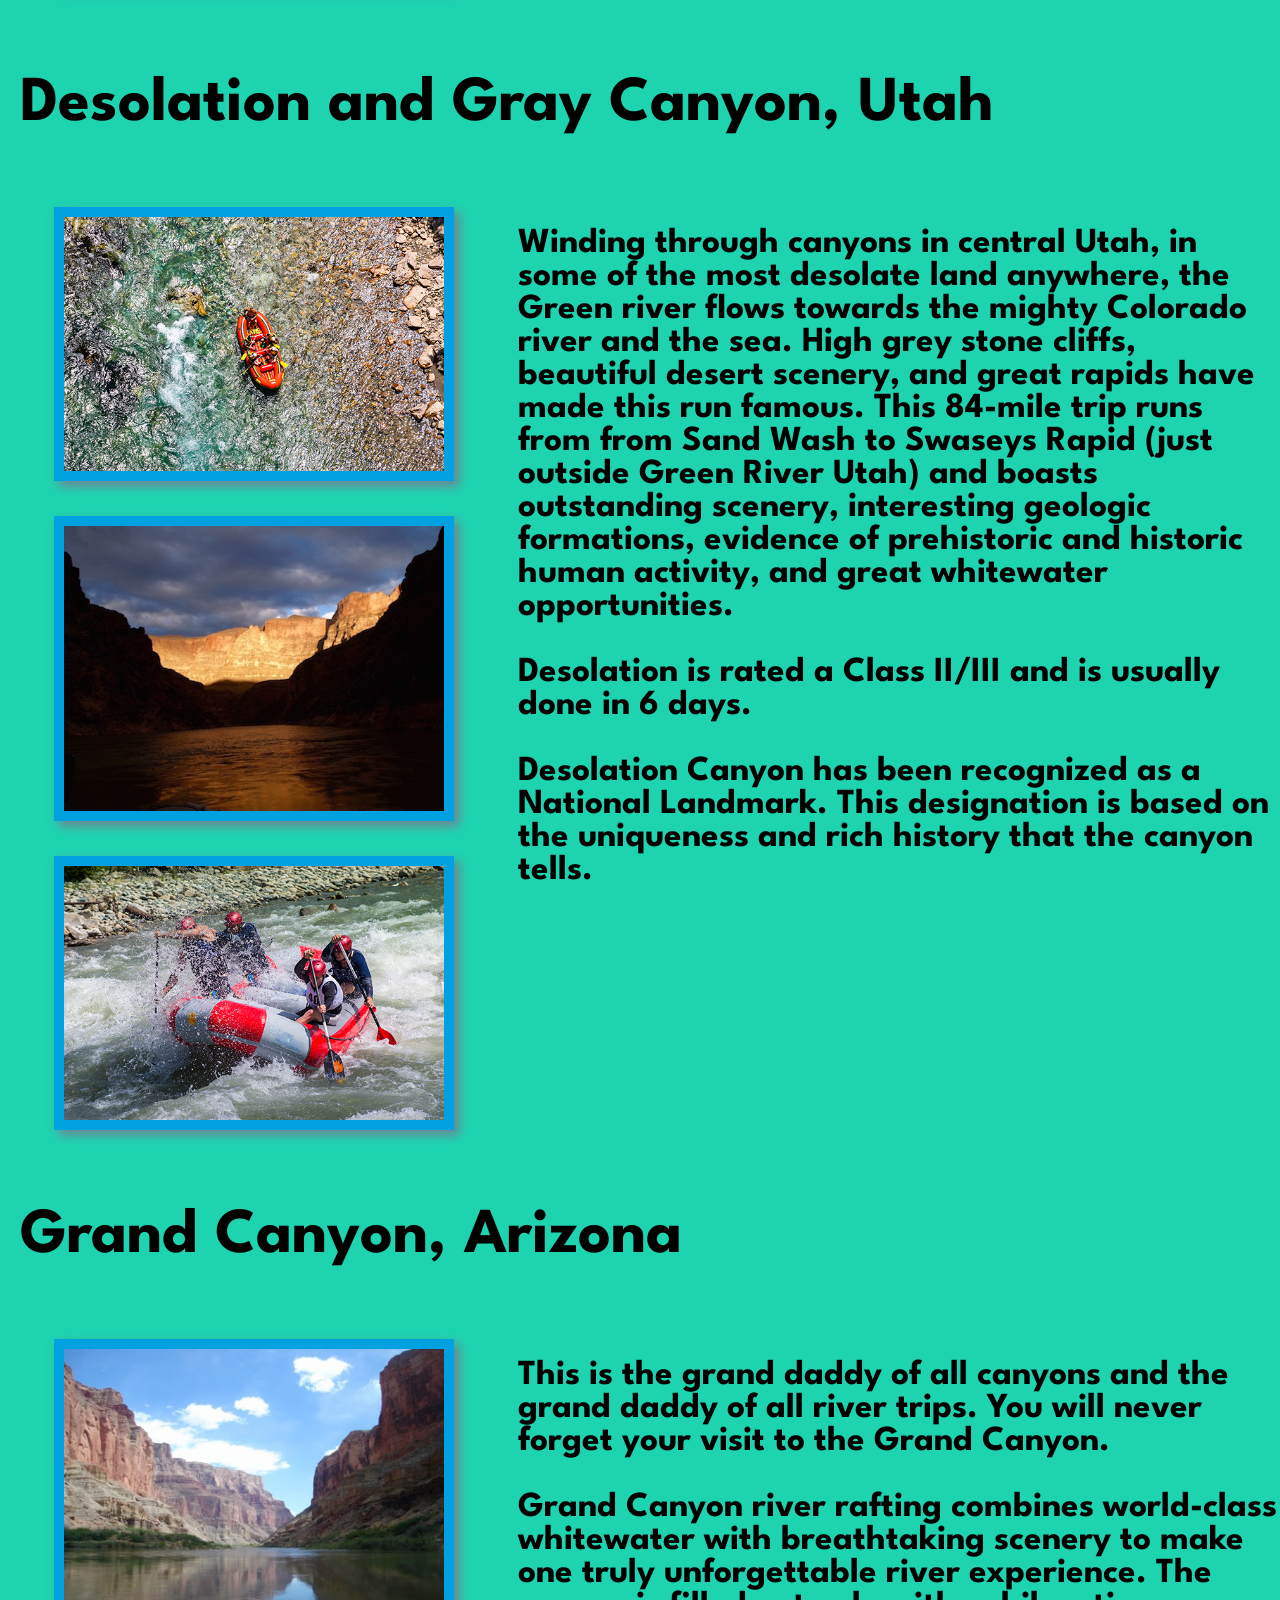
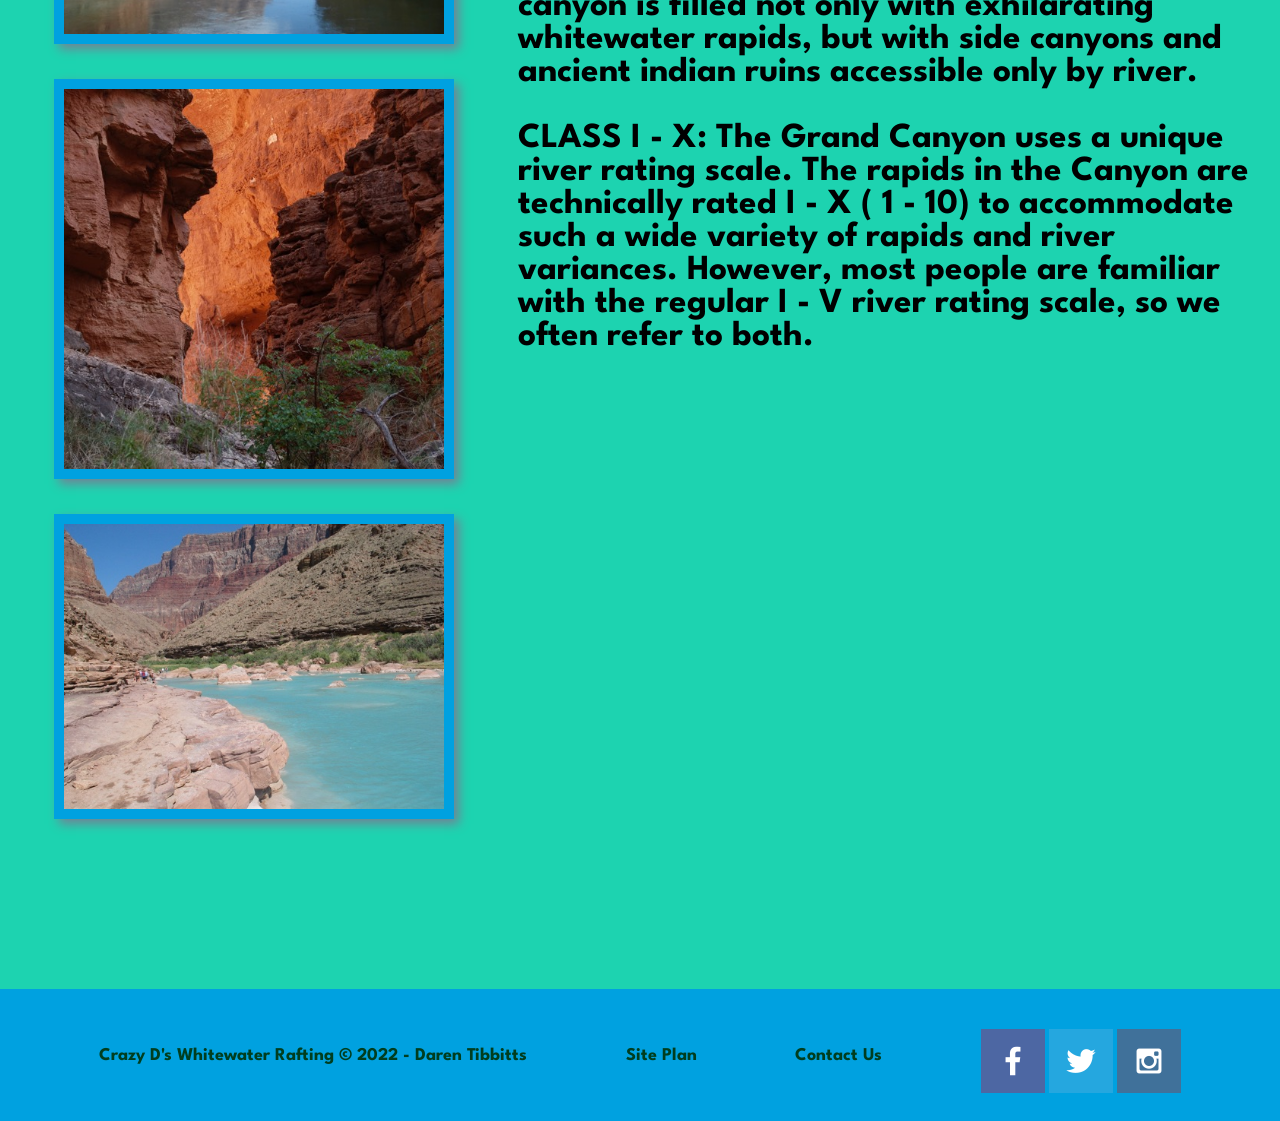
<file: wwr/rivers.html>
<!DOCTYPE html>
<html lang="en">
<head>
    <meta charset="UTF-8">
    <meta http-equiv="X-UA-Compatible" content="IE=edge">
    <meta name="viewport" content="width=device-width, initial-scale=1.0">
    <link rel="stylesheet" href="styles/rivers.css">
    <title>Rivers</title>
</head>

<body>
    <main>
        <header>
            <a id="logo_link" href="index.html">
                <img class="logo" src="images/logo.png" alt="Dry Oar Logo"/>
                <!--<img class="logo" src="https://t3.ftcdn.net/jpg/04/82/98/64/240_F_482986407_UPpLvt02fY4lbJ1kZ3m0dEqYAKqadmol.jpg" alt="Dry Oar Logo"/>-->
            </a>
            <nav>  
                <a href="index.html">Home</a>
                <a href="rivers.html">Rivers</a>
                <a href="site-plan-rafting.html">Site Plan</a>
                <a href="contact-us.html">Contact Us</a>
                <a href="contactus.html">Form Assignment</a>
            </nav>
        </header>

        <div id="hero">
            <div id="hero-box">
                <img id="hero-img" src="images/hero2.jpg" alt="River Panoramic">
                <!--<img id="hero-img" src="https://placeimg.com/320/240/animals" alt="People enjoying rafting"/>-->
            </div>
            <section id="hero-msg">
                <h4>Our River Adventures</h4>
            </section>
        </div>

        <div class="home-grid">
            <h1 id="salmon-h1">Main Fork of the Salmon River, Idaho</h1>
            <h3 id ="salmon-h3">
                Nestled deep in the Frank Church Wilderness of No Return winds the Salmon river. The Salmon was given the nickname long ago as the River of No Return by the people living near it because of the number of folks that came to visit and fell so in love with the rugged beauty of the river that they never left.<br><br>
                Herds of elk and deer graze on the hillsides around the river and bear and bighorn sheep are also commonly sighted. The river corridor is also lined with awe inspiring ponderosa pine which tower over the sandy beaches in the campsites and provide shelter from sun or rain when needed.<br><br>
                Let's not forget the rapids! They range from class I-IV. The Salmon is one of the longest undammed rivers in the United States. As a free flowing river the water is higher, faster, and colder in the early summer and lower, slower, and warmer in the late summer. There are good rapids all summer...but families with children who like to swim tend to appreciate the late summer's slower, warmer water more.
            </h3>
            <section class="salmon-river">
                <img class="river-img1" src="images/salmon-river1.jpg" alt="salmon-river1">
                <img class="river-img2" src="images/salmon-river2.jpg" alt="salmon-river2">
                <img class="river-img3" src="images/salmon-river3.jpg" alt="salmon-river3">
            </section>
            <h1 id="desolation-h1">Desolation and Gray Canyon, Utah</h1>
            <h3 id="desolation-h3">
                Winding through canyons in central Utah, in some of the most desolate land anywhere, the Green river flows towards the mighty Colorado river and the sea. High grey stone cliffs, beautiful desert scenery, and great rapids have made this run famous. This 84-mile trip runs from from Sand Wash to Swaseys Rapid (just outside Green River Utah) and boasts outstanding scenery, interesting geologic formations, evidence of prehistoric and historic human activity, and great whitewater opportunities.<br><br>
                Desolation is rated a Class II/III and is usually done in 6 days.<br><br>
                Desolation Canyon has been recognized as a National Landmark.  This designation is based on the uniqueness and rich history that the canyon tells.
            </h3>
            <section class="desolation-river">
                <img class="river-img1" src="images/desolation-canyon1.jpg" alt="desolation-canyon1">
                <img class="river-img2" src="images/desolation-canyon2.jpg" alt="desolation-canyon2">
                <img class="river-img3" src="images/desolation-canyon3.jpg" alt="desolation-canyon3">
            </section>
            <h1 id="grand-canyon-h1">Grand Canyon, Arizona</h1>
            <h3 id="grand-canyon-h3">
                This is the grand daddy of all canyons and the grand daddy of all river trips. You will never forget your visit to the Grand Canyon.<br><br>
                Grand Canyon river rafting combines world-class whitewater with breathtaking scenery to make one truly unforgettable river experience. The canyon is filled not only with exhilarating whitewater rapids, but with side canyons and ancient indian ruins accessible only by river.<br><br>
                CLASS I - X: The Grand Canyon uses a unique river rating scale. The rapids in the Canyon are technically rated I - X ( 1 - 10) to accommodate such a wide variety of rapids and river variances. However, most people are familiar with the regular I - V river rating scale, so we often refer to both.
            </h3>
            <section class="grand-canyon-river">
                    <img class="river-img1" src="images/grand-canyon1.jpg" alt="grand-canyon1">
                    <img class="river-img2" src="images/grand-canyon2.jpg" alt="grand-canyon2">
                    <img class="river-img3" src="images/grand-canyon3.jpg" alt="grand-canyon3">
            </section>
    </main>

    <footer>
        <h3>Crazy D's Whitewater Rafting &copy; 2022 - Daren Tibbitts</h3>
        <h3><a href="site-plan-rafting.html">Site Plan</a></h3>
        <h3><a href="contact-us.html">Contact Us</a></h3>
        <div class="social">
            <a href="https://facebook.com" target="_blank">
                <img src="images/facebook.png" alt="fb icon">
            </a>
            <a href="https://twitter.com" target="_blank">
                <img src="images/twitter.png" alt="twitter icon">
            </a>
            <a href="https://instagram.com" target="_blank">
                <img src="images/instagram.png" alt="instagram icon">
            </a>
        </div>
    </footer>   
</body>
</html>
</file>
<file: bear-necessities/styles/style.css>
@import url('https://fonts.googleapis.com/css2?family=Gluten:wght@300&family=Montserrat:wght@300&display=swap');

:root {
  /* Color Pallette. */
  --primary-color: #495867;
  --secondary-color: #BDD5EA;
  --accent1-color: #FE5F55;
  --accent2-color: #F7F7FF;

  /* Specific Colors for Tages/Elements. */
  --headline-color-on-white: #495867;  /* headlines on a white background */ 
  --headline-color-on-color: #BDD5EA; /* headlines on a colored background */ 
  --paragraph-color-on-white: #495867; /* paragraph text on a white background */ 
  --paragraph-color-on-color: #BDD5EA; /* paragraph text on a colored background */ 
  --paragraph-background-color: #495867;
  --nav-link-color: #BDD5EA;
  --nav-background-color: #FE5F55;
  --nav-hover-link-color: #F7F7FF;
  --nav-hover-background-color: #396E94;

    /* Fonts for pages. */
    --heading-font: 'Gluten', cursive, Helvetica, sans-serif;
    --paragraph-font: 'Montserrat', Helvetica, sans-serif;
}

/* CSS RULES */

/* Universal Rules */ 
body {
  background-color: var(--secondary-color);
  font-family: var(--paragraph-font);
  font-size: 20px;
  margin: 0;
  padding: 0;
}

/* Header/Nav Bar Rules */ 
#main-content {
  max-width: 1600px;
  margin: 0 auto;
}

header {
  background-color: var(--accent1-color);
  font-family: var(--heading-font);
  height: 420px;
  display: grid;
  grid-template-columns: 500px auto;
}

header h2 {
  padding: 15px;
  color: var(--primary-color);
  display: flex;
  justify-content: space-around;
  align-items: end;
  grid-column: 2/3;
}

header img {
  max-height: 400px;
  width: auto;
  margin: 10px 5px 5px 10px;
}

nav {
  background-color: var(--accent1-color);
  padding: 15px;
  display: flex;
  justify-content: space-around;
  align-items: end;
  grid-column: 3/4;
}

nav a {
  text-align: center;
  color: var(--accent2-color);
  text-decoration: none;
  padding: 20px;
}

nav a:hover {
  background-color: var(--primary-color);
  color: var(--accent1-color);
}

/* Body Rules */
.home-grid {
  display: grid;
  grid-template-columns: 1fr 2fr 1fr;
  grid-template-rows: repeat(4, auto);
}

.home-grid img {
  box-shadow: 0 4px 8px 0 rgba(0, 0, 0, 0.2);
  border-radius: 5px;
  margin: 17px;
}

#home-quote {
  grid-column: 1/5;
  grid-row: 1/2;
  padding: 25px;
}

.home-grid p {
  grid-column: 2/3;
  grid-row: 2/5;
  padding: 0 17px;
  font-size: 16px
}

.bear1 {
  max-height: 500px;
  grid-column: 1/2;
  grid-row: 2/4;
}

/* .home-top-section p{
  grid-column: 2/4;
} */

.bear2 {
  max-height: 500px;
  grid-column: 3/4;
  grid-row: 2/4;

}

/* Footer Rules */
footer {
  background-color: var(--primary-color);
  font-size: .7em;
  padding: 25px 50px;
  margin-top: 60px;
  display: flex;
  justify-content: space-around;
  align-items: center;
}

footer h3 {
  color: var(--accent2-color);
}

footer a {
  color: var(--secondary-color);
  text-decoration: none;
}

footer a:hover {
  color: var(--accent2-color);
}

/* Media Query Code*/
@media screen and (max-width: 900px) {
  #hero, .home-grid {
      display: block;
      height: auto;
  }
  nav, footer {
      flex-direction: column;
  }
  nav a {
      display: block;
      padding: 15px;
  }
  #hero {
      margin-top: 0;
  }
  #hero-msg {
      margin-top: 0;
  }
  #hero-msg h4 {
      display: none;
  }
  .home-title {
      font-size: 25px;
      color: #6f7364;
  }
  .rivers-card, .camping-card, .rapids-card { 
      margin: 50px auto;
      width: 60%;
  }
  #background {
      display: none;
  }
  .mountains, .msg {
      width: 80%;
      display: block;
      margin: 0 auto;
  }
  footer {
      margin-top: 25px;
  }
}
</file>
<file: wwr/styles/style.css>
@import url('https://fonts.googleapis.com/css2?family=League+Spartan:wght@200&family=Tajawal&display=swap');

/* Never tried this before. I want to for this project. */
/* Declare variables. */
:root {

    /*Color variables*/
    --primary-color: #00A1E0;
    --secondary-color: #6A605C ;
    --accent1-color: #1DD3B0;
    --accent2-color: #FFF2F1;
    --accent3-color: #003E1F;

    /*Font variables*/
    --heading-font: 'Tajawal', Helvetica, sans-serif;
    --paragraph-font: 'League Spartan', Helvetica, sans-serif;
}

/* CSS Rules */
body {
    background-color: var(--accent1-color);
    font-family: var(--paragraph-font);
    font-size: 22px;
    margin: 0;
    padding: 0;
}

header {
    background-color: #1DD3B0A0;
    font-family: var(--heading-font);
    display: grid;
    grid-template-columns: 260px auto;
}

#content {
    max-width: 1600px;
    margin: 0 auto;
}

nav {
    background-color: var(--secondary-color);
    padding: 20px;
    display: flex;
    justify-content: space-around;
    align-items: end;
}

nav a {
    text-align: center;
    color: var(--accent2-color);
    text-decoration: none;
    padding: 20px;
}

nav a:hover {
    background-color: var(--accent3-color);
    color: var(--accent2-color);
}

main section {
    text-align: center;
}

main section img {
    box-sizing: border-box;
}

h2 {
    margin: 0;
}

h4 {
    font-size: 1.5rem;
}

#hero {
    display: grid;
    grid-template-columns: 1fr 3fr 1fr;
    /* margin-top: -100px; */
}

#hero-box {
    grid-column: 1/4;
    grid-row: 1/5;
    /* z-index: -1; */
}

/* Image did not fill container. This fixes that.*/
#hero-img {
    object-fit: cover;
    width: 100%;
}

#hero-msg {
    grid-column: 2/3;
    grid-row: 1/5;
    /* margin-top: 100px; */
}

#hero-msg h4 {
    padding: 0 0 150px 0;
    color: rgb(229, 233, 233);
    font-family:'Trebuchet MS', 'Lucida Sans Unicode', 'Lucida Grande', 'Lucida Sans', Arial, sans-serif;
    font-size: 1.5em;
    font-weight: bolder;
    grid-row: 3/4;
}

#hero-msg h1, #hero-msg h4 {
    text-align: center;
}

#background {
    height: 725px;
    background-color: var(--primary-color);
    grid-column: 1/11;
    grid-row: 4/9;
}

#logo_link {
    padding-top: 5px;
    justify-self: center;
    align-self: center;
}

.home-grid {
    display: grid;
    grid-template-columns: repeat(10, 1fr);
}

.logo {
    width: 200px;
    height: 200px;
}

.book {
    grid-row: 4/5;
}

.book, .join {
    background-color: var(--primary-color);
    color: var(--accent2-color);
    text-decoration: none;
    font-size: 28px;
    padding: 15px 30px;
    margin-top: 50px;
    border-radius: 5px;
}

.book:hover, .join:hover {
    background-color: var(--accent3-color);
    color: whitesmoke;
}

.home-title {
    color: whitesmoke;
    background-color: #00A1E0;
    font-family: var(--heading-font);
    font-size: 2em;
    margin-top: 10px;
    grid-row: 1/2;
}

.icon {
    width: 80px;
    padding-top: 10px;
}

.button-box {
    text-align: center;
}

.msg {
    background-color: var(--accent1-color);
    color: whitesmoke;
    line-height: 1.3em;
    padding: 35px;
    margin-top: 40px;
    grid-column: 6/10;
    grid-row: 6/7;
    box-shadow: 5px 5px 10px #738196;
}

.msg h2 {
    color: whitesmoke;
    font-family: var(--heading-font);
}

.msg p {
    color: var(--accent2-color);
    font-size: 1em;
    padding-bottom: 15px;
}

.rivers-card, .camping-card, .rapids-card {
    margin: 100px 0;
}
.rivers-card {
    grid-column: 2/4;
    grid-row: 2/3;
}

.camping-card {
    grid-column: 5/7;
    grid-row: 2/3;
}

.rapids-card {
    grid-column: 8/10;
    grid-row: 2/3;
}

.card-img, .mountains {
    width: 100%;
}

.card-img {
    border: 10px solid var(--primary-color);
    transition: transform .5s;
    box-shadow: 5px 5px 10px #738196;
}

.card-img:hover {
    opacity: .6;
    transform: scale(1.1);
}

.mountains {
    /*padding-top: 100px; */
    grid-column: 2/7;
    grid-row: 5/8;
    box-shadow: 5px 5px 10px #738196;
}

footer {
    background-color: var(--primary-color);
    font-size: .7em;
    padding: 25px 50px;
    margin-top: 60px;
    display: flex;
    justify-content: space-around;
    align-items: center;
}

footer h3 {
    color: var(--accent3-color);
}

footer a {
    color: var(--accent3-color);
    text-decoration: none;
}

footer a:hover {
    color: var(--accent2-color);
}

footer h3 a:hover {
    text-decoration: underline;
}

footer .social img {
    padding-top: 15px;
}

/* Media Query Code*/
@media screen and (max-width: 900px) {
    #hero, .home-grid {
        display: block;
        height: auto;
    }
    nav, footer {
        flex-direction: column;
    }
    nav a {
        display: block;
        padding: 15px;
    }
    #hero {
        margin-top: 0;
    }
    #hero-msg {
        margin-top: 0;
    }
    #hero-msg h4 {
        display: none;
    }
    .home-title {
        font-size: 25px;
        color: #6f7364;
    }
    .rivers-card, .camping-card, .rapids-card { 
        margin: 50px auto;
        width: 60%;
    }
    #background {
        display: none;
    }
    .mountains, .msg {
        width: 80%;
        display: block;
        margin: 0 auto;
    }
    footer {
        margin-top: 25px;
    }
}
</file>
<file: positionstyles.css>
/* CSS - Name: "positionstyles.css" */
/* Activity 1 styles */
.content1 {
  /* This is the parent of the activity 1 boxes. */
  display: grid;
  grid-template-columns: 1fr 1fr;
  justify-items: center;
  grid-gap: 20px;
}
.red1 { 
  /*width: 100px;*/
  width: 100%;
  height: 100px; 
  background-color: red; 
  grid-column: 1/3;
} 
.green1 {
  /*width: 100px;*/
  /*height: 100px;*/
  width: 200px;
  height: 200px;
  background-color: green; 

} 
.yellow1 {
  /*width: 100px;*/
  /*height: 100px;*/
  width: 200px;
  height: 200px; 
  background-color: gold; 
} 
.blue1 {
  /*width: 100px;*/
  width: 100%; 
  height: 100px; 
  background-color: blue;
  grid-column: 1/3;
} 
/* Activity 2 styles */ 
.content2 {
  /* This is the parent of the activity 2 boxes. */
}
.red2 {
  width: 100px;
  height: 100px; 
  background-color: red;
} 
.green2 { 
  width: 100px; 
  height: 100px; 
  background-color: green;
  margin: -50px 0 0 50px;
  /*z-index: 1;*/
} 
.yellow2 {
  width: 100px; 
  height: 100px; 
  background-color: gold;
  margin: -50px 0 0 100px;
  /*z-index: 2;*/
} 
.blue2 {
  width: 100px; 
  height: 100px; 
  background-color: blue;
  margin: -50px 0 0 150px;
  /*z-index: 3;*/
} 
/* Activity 3 styles */ 
.content3 {
  /* This is the parent of the activity 3 boxes. */
  display: grid;
  grid-template-columns: 1fr 1fr;
  grid-column-gap: 10%;
}
.red3 {
  /*width: 100px;*/
  width: 100%;
  height: 100px; 
  background-color: red; 
  grid-column: 1/3;
} 
.green3 {
  /*width: 100px;*/
  width: 100%;
  /*height: 100px;*/
  height: 200px; 
  background-color: green;
} 
.yellow3 {
  /*width: 100px;*/
  width: 100%;
  /*height: 100px;*/
  height: 200px;
  background-color: gold; 
} 
.blue3 {
  /*width: 100px;*/
  width: 100%;
  height: 100px; 
  background-color: blue; 
  grid-column: 1/3;
} 
/* Activity 4 styles */ 
.content4 {
  /* This is the parent of the activity 4 boxes. */
  height: 400px;
  display: grid;
  grid-template-columns: 1fr 1fr;
  grid-template-rows: repeat(3 1fr);

}
.red4 {
  /*width: 100px;*/
  width: 100%;
  /*height: 100px;*/
  height: 100%;
  background-color: red;
  grid-column: 1/2;
  grid-row: 1/4;
} 
.green4 {
  /*width: 100px;*/
  width: 100%; 
  /*height: 100px;*/
  height: 100%; 
  background-color: green;
  grid-column: 2/3;
  grid-row: 1/2;
} 
.yellow4 {
  /*width: 100px;*/
  width: 100%;
  /*height: 100px;*/
  height: 100%;  
  background-color: gold;
  grid-column: 2/3;
  grid-row:2/3;
} 
.blue4 {
  /*width: 100px;*/
  width: 100%;
  /*height: 100px;*/
  height: 100%; 
  background-color: blue;
  grid-column: 2/3;
  grid-row: 3/4; 
} 
/* Activity 5 styles */ 
.content5 {
  /* This is the parent of the activity 5 boxes. */
  /*height: 400px;*/
  height: 450px;
  text-align: justify;
  /*max-width: 600px;*/
  font-size: .93em;
}
.red5 { 
  /*width: 100px;*/
  width: 100%; 
  height: 100px; 
  background-color: red; 
} 
.green5 { 
  /*width: 100px;*/
  width: 150px; 
  /*height: 100px;*/
  height: 150px;
  background-color: green; 
  float: left;
  margin: 0 5px 5px 0;
} 
.yellow5 {
  /*width: 100px;*/
  width: 100%; 
  /*height: 100px;*/
  height: 250px; 
  background-color: gold; 

} 
.blue5 {
  /*width: 100px;*/
  width: 100%; 
  height: 100px; 
  background-color: blue; 
} 
/* Activity 6 styles */ 
.content6 {
  /* This is the parent of the activity 6 boxes. */
  display: grid;
  grid-template-columns: repeat(6, 1fr);
  grid-template-rows: repeat(6, 100px);
  grid-gap: 0px;
  width: 600px;
}
.red6 {
  /*width: 100px;*/
  width: 400px; 
  /*height: 100px;*/
  height: 200px; 
  background-color: red;
  grid-column: 1/4;
  grid-row: 1/2;
  z-index: 0;
} 
.green6 {
  /*width: 100px;*/
  width: 200px; 
  /*height: 100px;*/
  height: 200px;
  background-color: green;
  grid-column: 1/3;
  grid-row: 5/7;
  z-index: 2;
} 
.yellow6 {
  /*width: 100px;*/
  width: 200px; 
  /*height: 100px;*/
  height: 400px; 
  background-color: gold;
  grid-column: 4/6;
  grid-row: 3/6;
  z-index: 2;
} 
.blue6 {
  /*width: 100px;*/
  width: 400px;
  /*height: 100px;*/
  height: 400px; 
  background-color: blue;
  grid-column: 2/5;
  grid-row: 2/4;
  z-index: 1;
} 


/* Do not make any changes below here */
.activity {
  width: 70%; 
  margin: 20px auto; 
  font-family: Arial, sans-serif; 
  border: 1px solid black; 
  padding: 10px; 
  clear:both; 
  overflow: auto;
} 

.hint {
  border: 1px solid grey;
  background: #e0e0e0;
  padding: .5em;
  position: relative;
  margin: 1em 0;
}
.hint h3 {
  margin: 0;
}
.hint:hover {
  background: #d0d0d0;
}
.hint > div {
  display: none;
}

.hint input[type=checkbox] {
  position: absolute;
  width: 100%;
  height: 100%;
  opacity: 0;
  z-index: 1;
  cursor: pointer;
}

.hint input[type=checkbox]:checked ~ div {
  display: block;
}

.hint i {
  position: absolute;
  transform: translate(-6px, 0);
  margin-top: 16px;
  right: 10px;
  top: -3px;
}
.hint i:before, .hint i:after {
  content: "";
  position: absolute;
  background-color: black;
  width: 3px;
  height: 9px;
}
.hint i:before {
  transform: translate(2px, 0) rotate(45deg);
}
.hint i:after {
  transform: translate(-2px, 0) rotate(-45deg);
}

.hint input[type=checkbox]:checked ~ i:before {
  transform: translate(-2px, 0) rotate(45deg);
}
.hint input[type=checkbox]:checked ~ i:after {
  transform: translate(2px, 0) rotate(-45deg);
}
.hint a {
  position: relative;
  z-index: 1;
}
</file>
<file: bear-necessities/styles/style-parks.css>
@import url('https://fonts.googleapis.com/css2?family=Gluten:wght@300&family=Montserrat:wght@300&display=swap');

:root {
  /* Color Pallette. */
  --primary-color: #495867;
  --secondary-color: #BDD5EA;
  --accent1-color: #FE5F55;
  --accent2-color: #F7F7FF;

  /* Specific Colors for Tages/Elements. */
  --headline-color-on-white: #495867;  /* headlines on a white background */ 
  --headline-color-on-color: #BDD5EA; /* headlines on a colored background */ 
  --paragraph-color-on-white: #495867; /* paragraph text on a white background */ 
  --paragraph-color-on-color: #BDD5EA; /* paragraph text on a colored background */ 
  --paragraph-background-color: #495867;
  --nav-link-color: #BDD5EA;
  --nav-background-color: #FE5F55;
  --nav-hover-link-color: #F7F7FF;
  --nav-hover-background-color: #396E94;

    /* Fonts for pages. */
    --heading-font: 'Gluten', cursive, Helvetica, sans-serif;
    --paragraph-font: 'Montserrat', Helvetica, sans-serif;
}

/* CSS RULES */

/* Universal Rules */ 
body {
  background-color: var(--secondary-color);
  font-family: var(--paragraph-font);
  font-size: 20px;
  margin: 0;
  padding: 0;
}

/* Header/Nav Bar Rules */ 
#main-content {
  max-width: 1600px;
  margin: 0 auto;
}

header {
  background-color: var(--accent1-color);
  font-family: var(--heading-font);
  height: 420px;
  display: grid;
  grid-template-columns: 500px auto;
}

header h2 {
  padding: 15px;
  color: var(--primary-color);
  display: flex;
  justify-content: space-around;
  align-items: end;
  grid-column: 2/3;
}

header img {
  max-height: 400px;
  width: auto;
  margin: 10px 5px 5px 10px;
}

nav {
  background-color: var(--accent1-color);
  padding: 15px;
  display: flex;
  justify-content: space-around;
  align-items: end;
  grid-column: 3/4;
}

nav a {
  text-align: center;
  color: var(--accent2-color);
  text-decoration: none;
  padding: 20px;
}

nav a:hover {
  background-color: var(--secondary-color);
  color: var(--accent1-color);
}

/* Body Rules */
#home-quote {
    padding: 25px;
}

.banner-grid {
    display: grid;
    grid-template-rows: auto auto;
    justify-content: center;
    justify-items: center;
    align-items: center;
    align-content: center;
}

.banner-img {
    max-height: 400px;
    width: auto;
    grid-row: 1/2;
    margin: 15px 30px;
}

.banner-img2 {
    max-height: 320px;
    width: auto;
    grid-row: 1/2;
    margin: 15px 30px;
}

.banner-msg {
    grid-row: 2/3;
    margin: 15px;
    text-align: center;
}

.parks-grid {
    display: grid;
    grid-template-columns: auto auto;
    grid-template-rows: repeat(5, auto);
    gap: 20px;
    margin: 20px;
}

.parks-grid h1 {
    grid-column: 1/3;
    grid-row: 1/2;
    text-align: center;
}

.link-img {
    border-radius: 10px;
    box-shadow: 0 4px 8px 0 rgba(0, 0, 0, 0.2);
}

.link-img:hover {
    opacity: 0.85;
}

.parks-msg {
    grid-column: 2/3;
    grid-row: 2/4;
}

.blacksmith-park {
    grid-column: 1/2;
    grid-row: 2/3;
}

.jens-johansen-park {
    grid-column: 1/2;
    grid-row: 3/4;
}

.jones-park {
    grid-column: 1/2;
    grid-row: 4/5;
}

.kilowatt-park {
    grid-column: 2/3;
    grid-row: 4/5;
}

.ray-hugie-park {
    grid-column: 1/2;
    grid-row: 5/6;
}

.rendevous-park {
    grid-column: 2/3;
    grid-row: 5/6;
}

.link-img {
    opacity: 1;
    display: block;
    width: 250px;
    height: auto;
    transition: .5s ease;
    backface-visibility: hidden;
}

/* CSS for Form */
#feedback h3 {
    text-align: center;
}

form {
    /* Center the form on the page */
    margin: 0 auto;
    width: 400px;
    /* Form outline */
    padding: 1em;
    border: 1px solid #CCC;
    border-radius: 1em;
  }
  
  ul {
    list-style: none;
    padding: 0;
    margin: 0;
  }
  
  form li + li {
    margin-top: 1em;
  }
  
  label {
    /* Uniform size & alignment */
    display: inline-block;
    width: 90px;
    text-align: right;
  }
  
  input,
  textarea {
    /* To make sure that all text fields have the same font settings
       By default, textareas have a monospace font */
    font: 1em sans-serif;
  
    /* Uniform text field size */
    width: 300px;
    box-sizing: border-box;
  
    /* Match form field borders */
    border: 1px solid #999;
  }
  
  input:focus,
  textarea:focus {
    /* Additional highlight for focused elements */
    border-color: #000;
  }
  
  textarea {
    /* Align multiline text fields with their labels */
    vertical-align: top;
  
    /* Provide space to type some text */
    height: 5em;
  }
  
  .button {
    /* Align buttons with the text fields */
    padding-left: 90px; /* same size as the label elements */
  }
  
  button {
    /* This extra margin represent roughly the same space as the space
       between the labels and their text fields */
    margin-left: .5em;
  }


/* Footer Rules */
footer {
  background-color: var(--primary-color);
  font-size: .7em;
  padding: 25px 50px;
  margin-top: 60px;
  display: flex;
  justify-content: space-around;
  align-items: center;
}

footer h3 {
  color: var(--accent2-color);
}

footer a {
  color: var(--secondary-color);
  text-decoration: none;
}

footer a:hover {
  color: var(--accent2-color);
}

/* Media Query Code*/
@media screen and (max-width: 900px) {
  .banner-grid, .park-grid {
      display: block;
      height: auto;
  }
  nav, footer {
      flex-direction: column;
  }
  nav a {
      display: block;
      padding: 15px;
  }

  #background {
      display: none;
  }

  footer {
      margin-top: 25px;
  }
}
</file>
<file: wwr/styles/contact-us.css>
@import url('https://fonts.googleapis.com/css2?family=League+Spartan:wght@200&family=Tajawal&display=swap');

/* Never tried this before. I want to for this project. */
/* Declare variables. */
:root {

    /*Color variables*/
    --primary-color: #00A1E0;
    --secondary-color: #6A605C ;
    --accent1-color: #1DD3B0;
    --accent2-color: #FFF2F1;
    --accent3-color: #003E1F;

    /*Font variables*/
    --heading-font: 'Tajawal', Helvetica, sans-serif;
    --paragraph-font: 'League Spartan', Helvetica, sans-serif;
}

/* CSS Rules */
body {
    background-color: var(--accent1-color);
    font-family: var(--paragraph-font);
    font-size: 22px;
    margin: 0;
    padding: 0;
}

header {
    background-color: #1DD3B0A0;
    font-family: var(--heading-font);
    display: grid;
    grid-template-columns: 260px auto;
}

#content {
    max-width: 1600px;
    margin: 0 auto;
}

nav {
    background-color: var(--secondary-color);
    padding: 20px;
    display: flex;
    justify-content: space-around;
    align-items: end;
}

nav a {
    text-align: center;
    color: var(--accent2-color);
    text-decoration: none;
    padding: 20px;
}

nav a:hover {
    background-color: var(--accent3-color);
    color: var(--accent2-color);
}

main section {
    text-align: center;
}

main section img {
    box-sizing: border-box;
}

h2 {
    margin: 0;
}

h4 {
    font-size: 1.5rem;
}

#hero {
    display: grid;
    grid-template-columns: 1fr 2fr 3fr .25fr;
    /* margin-top: -100px; */
}

#hero-box {
    grid-column: 1/5;
    grid-row: 1/5;
    /* z-index: -1; */
}

/* Image did not fill container. This fixes that.*/
#hero-img {
    object-fit: cover;
    width: 100%;
}

#hero-msg {
    grid-column: 3/4;
    grid-row: 2/5;
    /* margin-top: 100px; */
}

#hero-msg h4 {
    padding: 0 0 150px 0;
    color: rgb(229, 233, 233);
    font-family:'Trebuchet MS', 'Lucida Sans Unicode', 'Lucida Grande', 'Lucida Sans', Arial, sans-serif;
    font-size: 1.5em;
    font-weight: bolder;
    grid-row: 3/4;
}

#hero-msg h1, #hero-msg h4 {
    text-align: center;
}

#contact-us {
    grid-column: 2/3;
    grid-row: 2/4;
    margin: 3px 15px;
    max-width: 400px;
}

#background {
    height: 725px;
    background-color: var(--primary-color);
    grid-column: 1/11;
    grid-row: 4/9;
}

#logo_link {
    padding-top: 5px;
    justify-self: center;
    align-self: center;
}

#book-trips {
    font-size: 3rem;
    text-align: left;
    padding-left: 10px;
    grid-column: 1/2;
    grid-row: 1/2;
}

#book-info {
    text-align: left;
    padding-left: 40px;
    grid-column: 1/2;
}

#rescheduling {
    font-size: 2.8rem;
    text-align: left;
    padding-left: 10px;
    grid-column: 1/2;
    grid-row: 3/4;
}

#rescheduling-help {
    text-align: left;
    padding-left: 40px;
    grid-column: 1/2;
}

#planning {
    font-size: 2.8rem;
    text-align: left;
    padding-left: 10px;
    grid-column: 1/2;
    grid-row: 5/6;
}

#planning-help {
    text-align: left;
    padding-left: 40px;
    grid-column: 1/2;
}

.home-grid {
    display: grid;
    grid-template-columns: repeat(3, auto);
    grid-template-rows: repeat(6, auto);
}

.home-grid img {
    max-width: 500px;
}

.book-img1 {
    grid-column: 2/3;
    grid-row: 1/3;
}

.book-img2 {
    grid-column: 2/3;
    grid-row: 5/7;
    max-height: 500px;
}

.book-btn {
    background-color: var(--primary-color);
    color: var(--accent2-color);
    text-decoration: none;
    font-size: 28px;
    padding: 10px 20px;
    border-radius: 5px;
    grid-column: 1/2;
    grid-row: 3/4;
    margin-right: 200px;
}

.book-btn:hover {
    background-color: var(--accent3-color);
    color: whitesmoke;
}

.logo {
    width: 200px;
    height: 200px;
}

.book {
    grid-column: 1/2;
    grid-row: 3/4;
    text-align: center;
}

.book, .join {
    background-color: var(--primary-color);
    color: var(--accent2-color);
    text-decoration: none;
    font-size: 28px;
    padding: 15px 30px;
    margin-top: 50px;
    border-radius: 5px;
}

.book:hover, .join:hover {
    background-color: var(--accent3-color);
    color: whitesmoke;
}

.home-title {
    color: whitesmoke;
    background-color: #00A1E0;
    font-family: var(--heading-font);
    font-size: 2em;
    margin-top: 10px;
    grid-row: 1/2;
}

.icon {
    width: 80px;
    padding-top: 10px;
}

.button-box {
    text-align: center;
}


.msg {
    background-color: var(--accent1-color);
    color: whitesmoke;
    line-height: 1.3em;
    padding: 35px;
    margin-top: 40px;
    grid-column: 6/10;
    grid-row: 6/7;
    box-shadow: 5px 5px 10px #738196;
}

.msg h2 {
    color: whitesmoke;
    font-family: var(--heading-font);
}

.msg p {
    color: var(--accent2-color);
    font-size: 1em;
    padding-bottom: 15px;
}

.rivers-card, .camping-card, .rapids-card {
    margin: 100px 0;
}
.rivers-card {
    grid-column: 2/4;
    grid-row: 2/3;
}

.camping-card {
    grid-column: 5/7;
    grid-row: 2/3;
}

.rapids-card {
    grid-column: 8/10;
    grid-row: 2/3;
}

.card-img, .mountains {
    width: 100%;
}

.card-img {
    border: 10px solid var(--primary-color);
    transition: transform .5s;
    box-shadow: 5px 5px 10px #738196;
}

.card-img:hover {
    opacity: .6;
    transform: scale(1.1);
}

.mountains {
    /*padding-top: 100px; */
    grid-column: 2/7;
    grid-row: 5/8;
    box-shadow: 5px 5px 10px #738196;
}

footer {
    background-color: var(--primary-color);
    font-size: .7em;
    padding: 25px 50px;
    margin-top: 60px;
    display: flex;
    justify-content: space-around;
    align-items: center;
}

footer h3 {
    color: var(--accent3-color);
}

footer a {
    color: var(--accent3-color);
    text-decoration: none;
}

footer a:hover {
    color: var(--accent2-color);
}

footer h3 a:hover {
    text-decoration: underline;
}

footer .social img {
    padding-top: 15px;
}

/* Media Query Code*/
@media screen and (max-width: 900px) {
    #hero, .home-grid {
        display: block;
        height: auto;
    }
    nav, footer {
        flex-direction: column;
    }
    nav a {
        display: block;
        padding: 15px;
    }
    #hero {
        margin-top: 0;
    }
    #hero-msg {
        margin-top: 0;
    }
    #hero-msg h4 {
        display: none;
    }
    .home-title {
        font-size: 25px;
        color: #6f7364;
    }
    .rivers-card, .camping-card, .rapids-card { 
        margin: 50px auto;
        width: 60%;
    }
    #background {
        display: none;
    }
    .mountains, .msg {
        width: 80%;
        display: block;
        margin: 0 auto;
    }
    footer {
        margin-top: 25px;
    }
}
</file>
<file: wwr/styles/contactus.css>
/* Form Styling*/
@import url('https://fonts.googleapis.com/css2?family=League+Spartan:wght@200&family=Tajawal&display=swap');

/* Never tried this before. I want to for this project. */
/* Declare variables. */
:root {

    /*Color variables*/
    --primary-color: #00A1E0;
    --secondary-color: #6A605C ;
    --accent1-color: #1DD3B0;
    --accent2-color: #FFF2F1;
    --accent3-color: #003E1F;

    /*Font variables*/
    --heading-font: 'Tajawal', Helvetica, sans-serif;
    --paragraph-font: 'League Spartan', Helvetica, sans-serif;
}

/* CSS Rules */
body {
    background-color: var(--accent1-color);
    font-family: var(--paragraph-font);
    font-size: 22px;
    margin: 0;
    padding: 0;
}

header {
    background-color: #1DD3B0A0;
    font-family: var(--heading-font);
    display: grid;
    grid-template-columns: 260px auto;
}

#content {
    max-width: 1600px;
    margin: 0 auto;
}

nav {
    background-color: var(--secondary-color);
    padding: 20px;
    display: flex;
    justify-content: space-around;
    align-items: end;
}

nav a {
    text-align: center;
    color: var(--accent2-color);
    text-decoration: none;
    padding: 20px;
}

nav a:hover {
    background-color: var(--accent3-color);
    color: var(--accent2-color);
}

main section {
    text-align: center;
}

main section img {
    box-sizing: border-box;
}

h2 {
    margin: 0;
}

h4 {
    font-size: 1.5rem;
}

#hero {
    display: grid;
    grid-template-columns: 1fr 3fr 1fr;
    /* margin-top: -100px; */
}

#hero-box {
    grid-column: 1/4;
    grid-row: 1/5;
    /* z-index: -1; */
}

/* Image did not fill container. This fixes that.*/
#hero-img {
    object-fit: cover;
    width: 100%;
}

#hero-msg {
    grid-column: 2/3;
    grid-row: 1/5;
    /* margin-top: 100px; */
}

#hero-msg h4 {
    padding: 0 0 150px 0;
    color: rgb(229, 233, 233);
    font-family:'Trebuchet MS', 'Lucida Sans Unicode', 'Lucida Grande', 'Lucida Sans', Arial, sans-serif;
    font-size: 1.5em;
    font-weight: bolder;
    grid-row: 3/4;
}

#hero-msg h1, #hero-msg h4 {
    text-align: center;
}

#background {
    height: 725px;
    background-color: var(--primary-color);
    grid-column: 1/11;
    grid-row: 4/9;
}

#logo_link {
    padding-top: 5px;
    justify-self: center;
    align-self: center;
}

.home-grid {
    display: grid;
    grid-template-columns: repeat(10, 1fr);
}

.logo {
    width: 200px;
    height: 200px;
}

.book {
    grid-row: 4/5;
}

.book, .join {
    background-color: var(--primary-color);
    color: var(--accent2-color);
    text-decoration: none;
    font-size: 28px;
    padding: 15px 30px;
    margin-top: 50px;
    border-radius: 5px;
}

.book:hover, .join:hover {
    background-color: var(--accent3-color);
    color: whitesmoke;
}

.home-title {
    color: whitesmoke;
    background-color: #00A1E0;
    font-family: var(--heading-font);
    font-size: 2em;
    margin-top: 10px;
    grid-row: 1/2;
}

.icon {
    width: 80px;
    padding-top: 10px;
}

.button-box {
    text-align: center;
}

.msg {
    background-color: var(--accent1-color);
    color: whitesmoke;
    line-height: 1.3em;
    padding: 35px;
    margin-top: 40px;
    grid-column: 6/10;
    grid-row: 6/7;
    box-shadow: 5px 5px 10px #738196;
}

.msg h2 {
    color: whitesmoke;
    font-family: var(--heading-font);
}

.msg p {
    color: var(--accent2-color);
    font-size: 1em;
    padding-bottom: 15px;
}

.rivers-card, .camping-card, .rapids-card {
    margin: 100px 0;
}
.rivers-card {
    grid-column: 2/4;
    grid-row: 2/3;
}

.camping-card {
    grid-column: 5/7;
    grid-row: 2/3;
}

.rapids-card {
    grid-column: 8/10;
    grid-row: 2/3;
}

.card-img, .mountains {
    width: 100%;
}

.card-img {
    border: 10px solid var(--primary-color);
    transition: transform .5s;
    box-shadow: 5px 5px 10px #738196;
}

.card-img:hover {
    opacity: .6;
    transform: scale(1.1);
}

.mountains {
    /*padding-top: 100px; */
    grid-column: 2/7;
    grid-row: 5/8;
    box-shadow: 5px 5px 10px #738196;
}

/* CSS for Form */
#feedback {
    background-color: var(--primary-color);
    position: relative;
    top: 0;
    left: 0;
    right: 0;
    padding: .5em;
    /* make this element invisible until we are ready for it */
}

.moveDown {
    margin-top: 3em;
}

form {
    /* Center the form on the page */
    margin: 0 auto;
    width: 400px;
    /* Form outline */
    padding: 1em;
    border: 1px solid #CCC;
    border-radius: 1em;
  }
  
  ul {
    list-style: none;
    padding: 0;
    margin: 0;
  }
  
  form li + li {
    margin-top: 1em;
  }
  
  label {
    /* Uniform size & alignment */
    display: inline-block;
    width: 90px;
    text-align: right;
  }
  
  input,
  textarea {
    /* To make sure that all text fields have the same font settings
       By default, textareas have a monospace font */
    font: 1em sans-serif;
  
    /* Uniform text field size */
    width: 300px;
    box-sizing: border-box;
  
    /* Match form field borders */
    border: 1px solid #999;
  }
  
  input:focus,
  textarea:focus {
    /* Additional highlight for focused elements */
    border-color: #000;
  }
  
  textarea {
    /* Align multiline text fields with their labels */
    vertical-align: top;
  
    /* Provide space to type some text */
    height: 5em;
  }
  
  .button {
    /* Align buttons with the text fields */
    padding-left: 90px; /* same size as the label elements */
  }
  
  button {
    /* This extra margin represent roughly the same space as the space
       between the labels and their text fields */
    margin-left: .5em;
  }

footer {
    background-color: var(--primary-color);
    font-size: .7em;
    padding: 25px 50px;
    margin-top: 60px;
    display: flex;
    justify-content: space-around;
    align-items: center;
}

footer h3 {
    color: var(--accent3-color);
}

footer a {
    color: var(--accent3-color);
    text-decoration: none;
}

footer a:hover {
    color: var(--accent2-color);
}

footer h3 a:hover {
    text-decoration: underline;
}

footer .social img {
    padding-top: 15px;
}

/* Media Query Code*/
@media screen and (max-width: 900px) {
    #hero, .home-grid {
        display: block;
        height: auto;
    }
    nav, footer {
        flex-direction: column;
    }
    nav a {
        display: block;
        padding: 15px;
    }
    #hero {
        margin-top: 0;
    }
    #hero-msg {
        margin-top: 0;
    }
    #hero-msg h4 {
        display: none;
    }
    .home-title {
        font-size: 25px;
        color: #6f7364;
    }
    .rivers-card, .camping-card, .rapids-card { 
        margin: 50px auto;
        width: 60%;
    }
    #background {
        display: none;
    }
    .mountains, .msg {
        width: 80%;
        display: block;
        margin: 0 auto;
    }
    footer {
        margin-top: 25px;
    }
}
</file>
<file: wwr/styles/rivers.css>
@import url('https://fonts.googleapis.com/css2?family=League+Spartan:wght@200&family=Tajawal&display=swap');

/* Never tried this before. I want to for this project. */
/* Declare variables. */
:root {

    /*Color variables*/
    --primary-color: #00A1E0;
    --secondary-color: #6A605C ;
    --accent1-color: #1DD3B0;
    --accent2-color: #FFF2F1;
    --accent3-color: #003E1F;

    /*Font variables*/
    --heading-font: 'Tajawal', Helvetica, sans-serif;
    --paragraph-font: 'League Spartan', Helvetica, sans-serif;
}

/* CSS Rules */
body {
    background-color: var(--accent1-color);
    font-family: var(--paragraph-font);
    font-size: 22px;
    margin: 0;
    padding: 0;
}

header {
    background-color: #1DD3B0A0;
    font-family: var(--heading-font);
    display: grid;
    grid-template-columns: 260px auto;
}

#content {
    max-width: 1600px;
    margin: 0 auto;
}

nav {
    background-color: var(--secondary-color);
    padding: 20px;
    display: flex;
    justify-content: space-around;
    align-items: end;
}

nav a {
    text-align: center;
    color: var(--accent2-color);
    text-decoration: none;
    padding: 20px;
}

nav a:hover {
    background-color: var(--accent3-color);
    color: var(--accent2-color);
}

main section {
    text-align: center;
}

main section img {
    box-sizing: border-box;
}

/* h2 {
    margin: 0;
} */

h4 {
    font-size: 1.5rem;
}

#hero {
    display: grid;
    grid-template-columns: 1fr 3fr 1fr;
    /* margin-top: -100px; */
}

#hero-box {
    grid-column: 1/4;
    grid-row: 1/4;
    /* z-index: -1; */
}

/* Image did not fill container. This fixes that.*/
#hero-img {
    object-fit: cover;
    width: 100%;
}

#hero-msg {
    grid-column: 2/3;
    grid-row: 2/3;
    /* margin-top: 100px; */
}

#hero-msg h4 {
    padding: 0 0 150px 0;
    color: rgb(229, 233, 233);
    font-family:'Trebuchet MS', 'Lucida Sans Unicode', 'Lucida Grande', 'Lucida Sans', Arial, sans-serif;
    font-size: 1.5em;
    font-weight: bolder;
    grid-row: 3/4;
}

#hero-msg h1, #hero-msg h4 {
    text-align: center;
    font-size: 2.8rem;
}

#background {
    height: 725px;
    background-color: var(--primary-color);
    grid-column: 1/11;
    grid-row: 4/9;
}

#logo_link {
    padding-top: 5px;
    justify-self: center;
    align-self: center;
}

.home-grid {
    display: grid;
    grid-template-columns: 2fr 3fr;
    grid-template-rows: repeat(12, auto);
    column-gap: 10px;
    row-gap: 15px;
}

#salmon-h1 {
    grid-column: 1/3;
    grid-row: 1/2;
    padding-left: 20px;
    font-size: 4rem;
}

#salmon-h3 {
    grid-column: 2/3;
    grid-row: 2/3;
    font-size: 2.2rem
}

#desolation-h1 {
    grid-column: 1/3;
    grid-row: 3/4;
    padding-left: 20px;
    font-size: 4rem;
}

#desolation-h3 {
    grid-column: 2/3;
    grid-row: 4/5;
    font-size: 2.2rem
}

#grand-canyon-h1 {
    grid-column: 1/3;
    grid-row: 5/6;
    padding-left: 20px;
    font-size: 4rem;
}

#grand-canyon-h3 {
    grid-column: 2/3;
    grid-row: 6/7;
    font-size: 2.2rem
}

.home-grid img {
    max-width: 400px;
    margin: 15px;
    border: 10px solid var(--primary-color);
    transition: transform .5s;
    box-shadow: 5px 5px 10px #738196;
}

.salmon-river {
    grid-column: 1/2;
    grid-row: 2/3;
}

.desolation-river {
    grid-column: 1/2;
    grid-row: 4/5;
}

.grand-canyon-river {
    grid-column: 1/2;
    grid-row: 6/7;
}

.logo {
    width: 200px;
    height: 200px;
}

.book {
    grid-row: 4/5;
}

.book, .join {
    background-color: var(--primary-color);
    color: var(--accent2-color);
    text-decoration: none;
    font-size: 28px;
    padding: 15px 30px;
    margin-top: 50px;
    border-radius: 5px;
}

.book:hover, .join:hover {
    background-color: var(--accent3-color);
    color: whitesmoke;
}

.home-title {
    color: whitesmoke;
    background-color: #00A1E0;
    font-family: var(--heading-font);
    font-size: 2em;
    margin-top: 10px;
    grid-row: 1/2;
}

.icon {
    width: 80px;
    padding-top: 10px;
}

.button-box {
    text-align: center;
}

.msg {
    background-color: var(--accent1-color);
    color: whitesmoke;
    line-height: 1.3em;
    padding: 35px;
    margin-top: 40px;
    grid-column: 6/10;
    grid-row: 6/7;
    box-shadow: 5px 5px 10px #738196;
}

/* .msg h2 {
    color: whitesmoke;
    font-family: var(--heading-font);
}

.msg p {
    color: var(--accent2-color);
    font-size: 1em;
    padding-bottom: 15px;
}

.rivers-card, .camping-card, .rapids-card {
    margin: 100px 0;
}
.rivers-card {
    grid-column: 2/4;
    grid-row: 2/3;
}

.camping-card {
    grid-column: 5/7;
    grid-row: 2/3;
}

.rapids-card {
    grid-column: 8/10;
    grid-row: 2/3;
}

.card-img, .mountains {
    width: 100%;
}

.card-img {
    border: 10px solid var(--primary-color);
    transition: transform .5s;
    box-shadow: 5px 5px 10px #738196;
}

.card-img:hover {
    opacity: .6;
    transform: scale(1.1);
} */

.mountains {
    /*padding-top: 100px; */
    grid-column: 2/7;
    grid-row: 5/8;
    box-shadow: 5px 5px 10px #738196;
}

footer {
    background-color: var(--primary-color);
    font-size: .7em;
    padding: 25px 50px;
    margin-top: 60px;
    display: flex;
    justify-content: space-around;
    align-items: center;
}

footer h3 {
    color: var(--accent3-color);
}

footer a {
    color: var(--accent3-color);
    text-decoration: none;
}

footer a:hover {
    color: var(--accent2-color);
}

footer h3 a:hover {
    text-decoration: underline;
}

footer .social img {
    padding-top: 15px;
}

/* Media Query Code*/
@media screen and (max-width: 900px) {
    #hero, .home-grid {
        display: block;
        height: auto;
    }
    nav, footer {
        flex-direction: column;
    }
    nav a {
        display: block;
        padding: 15px;
    }
    #hero {
        margin-top: 0;
    }
    #hero-msg {
        margin-top: 0;
    }
    #hero-msg h4 {
        display: none;
    }
    .home-title {
        font-size: 25px;
        color: #6f7364;
    }
    .rivers-card, .camping-card, .rapids-card { 
        margin: 50px auto;
        width: 60%;
    }
    #background {
        display: none;
    }
    .mountains, .msg {
        width: 80%;
        display: block;
        margin: 0 auto;
    }
    footer {
        margin-top: 25px;
    }
}
</file>
